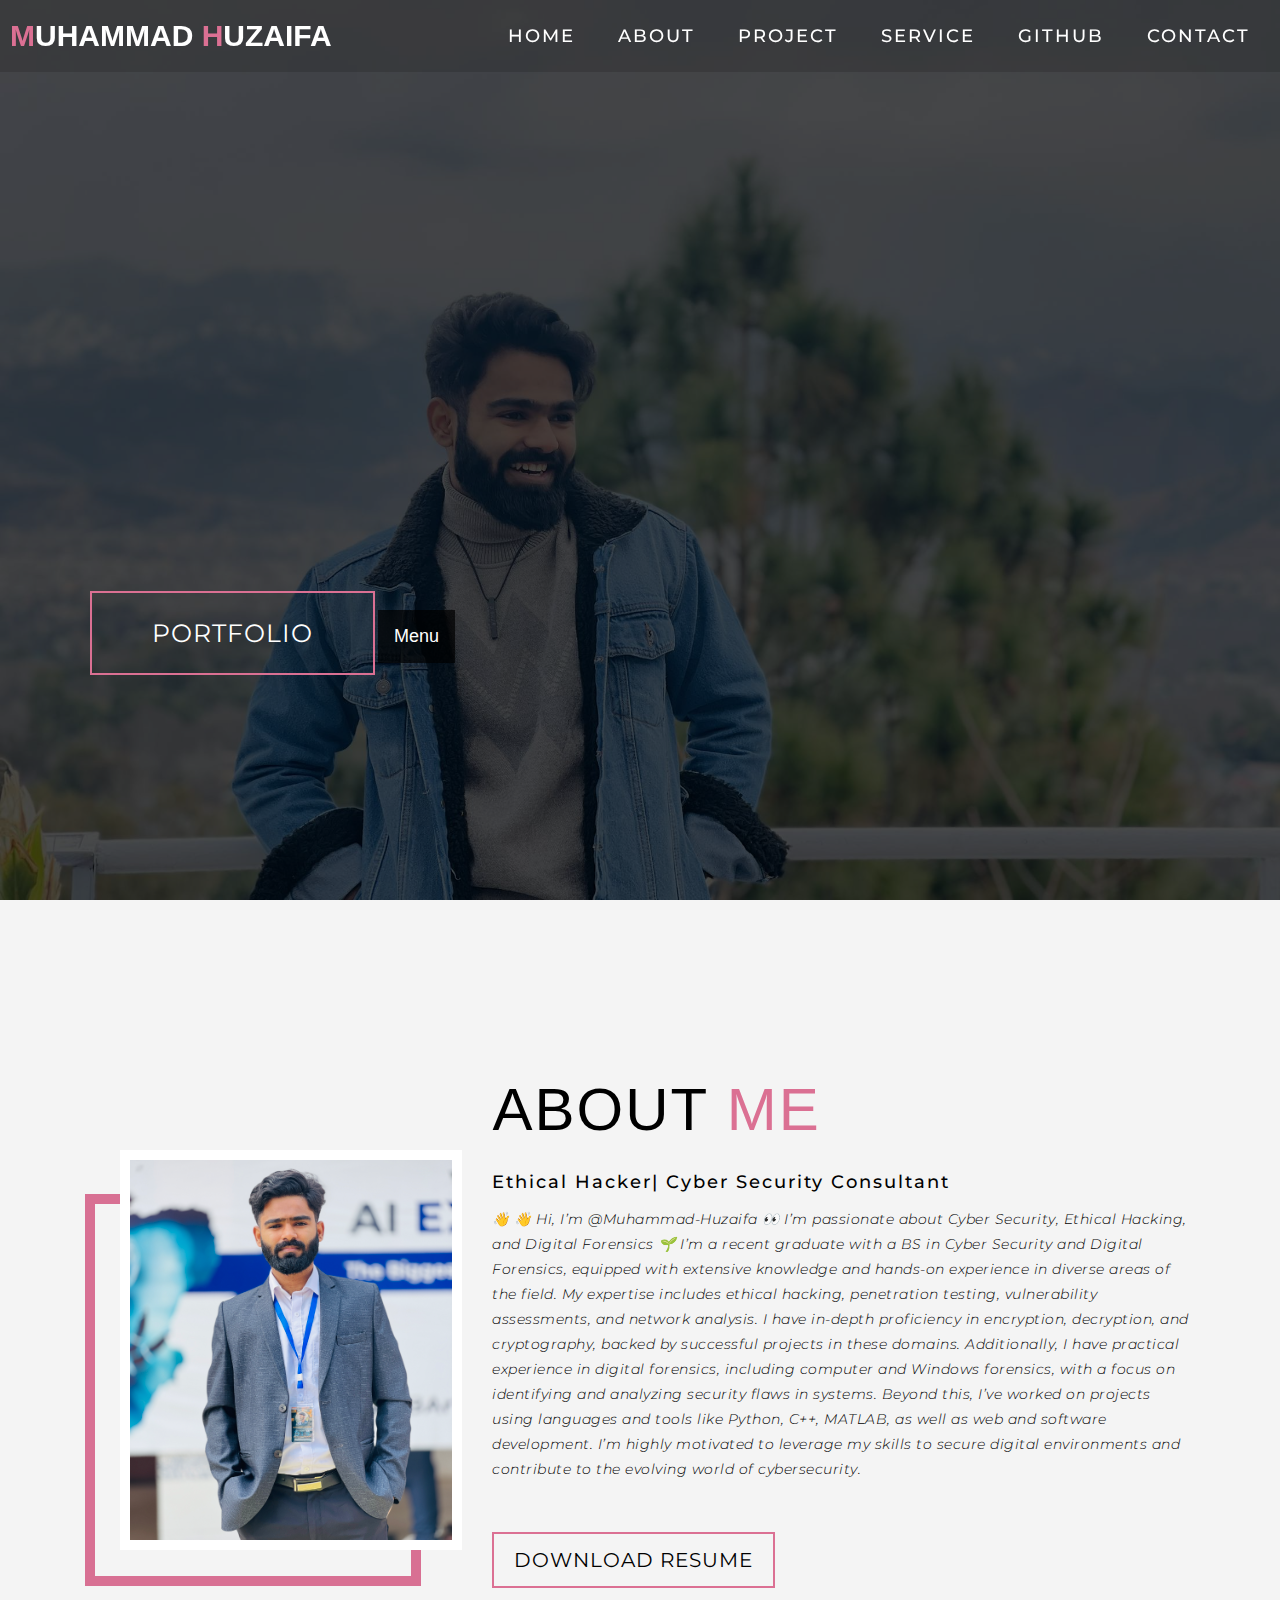
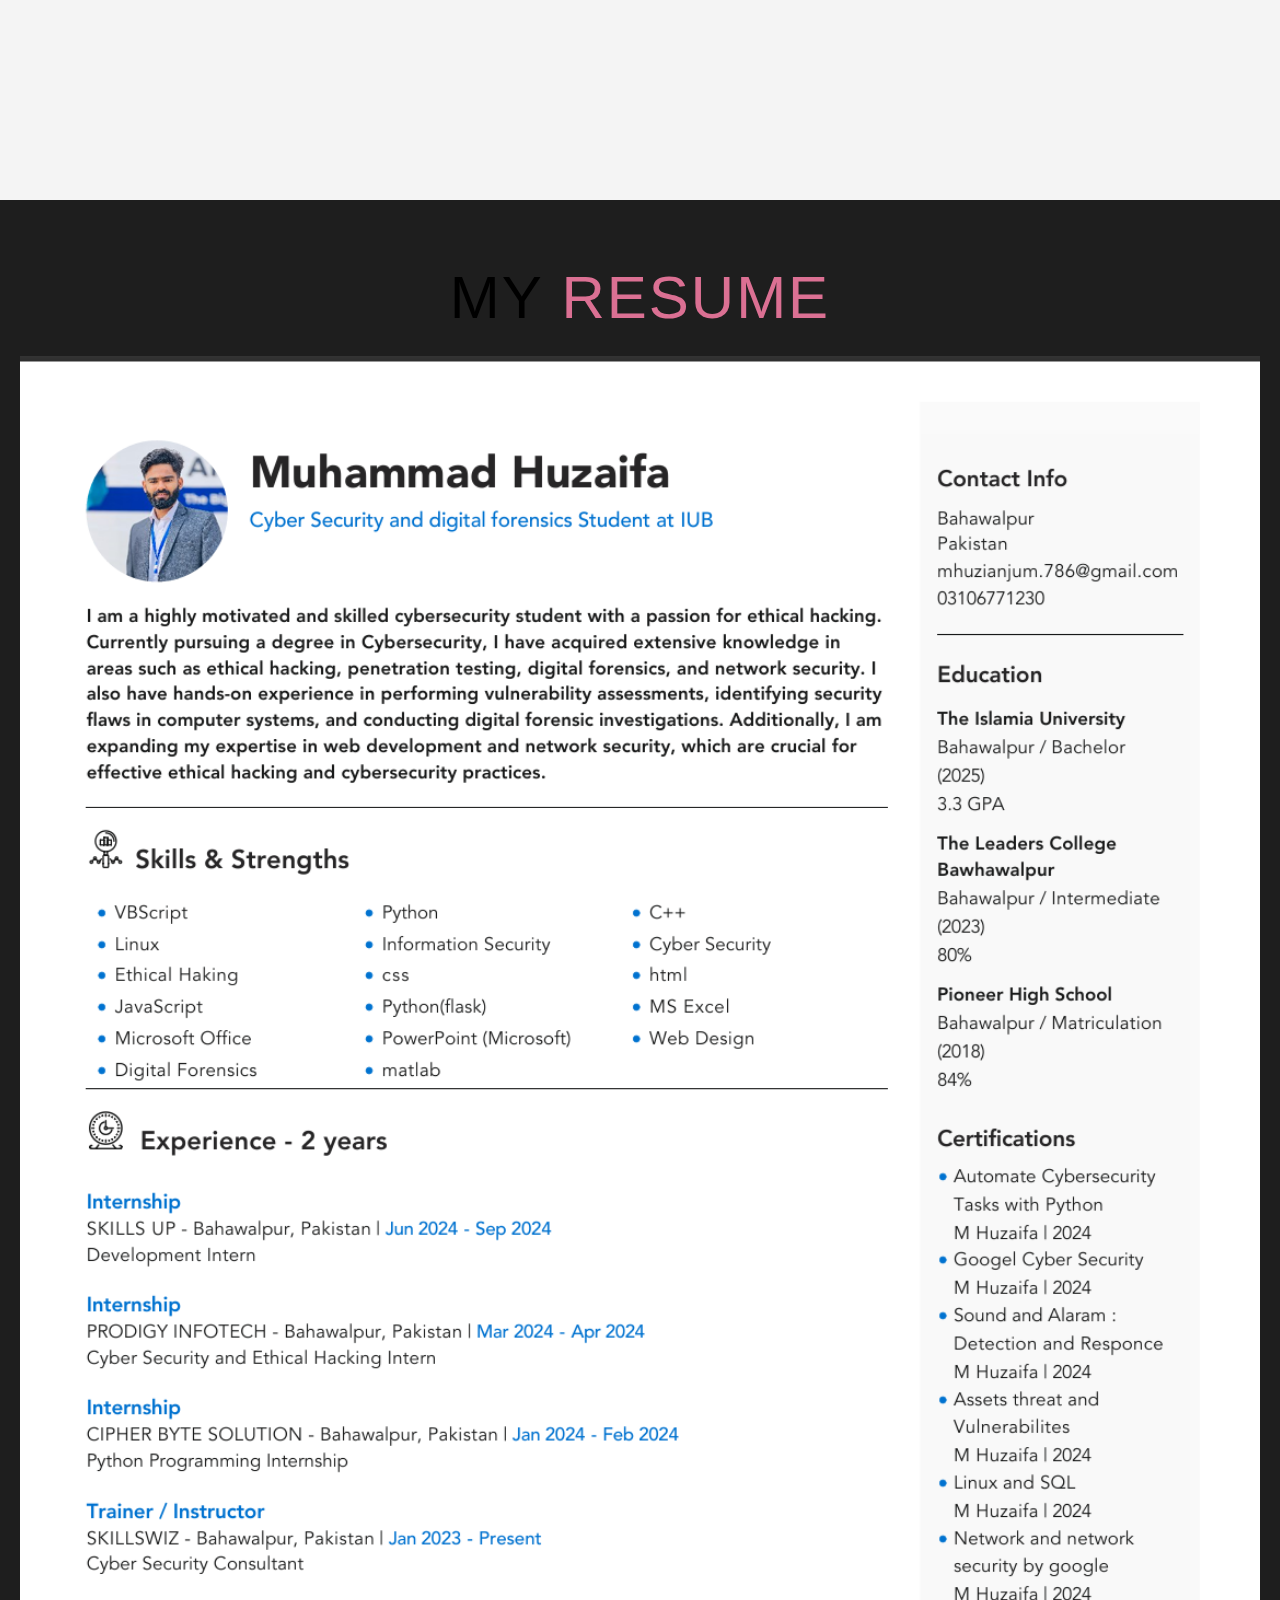
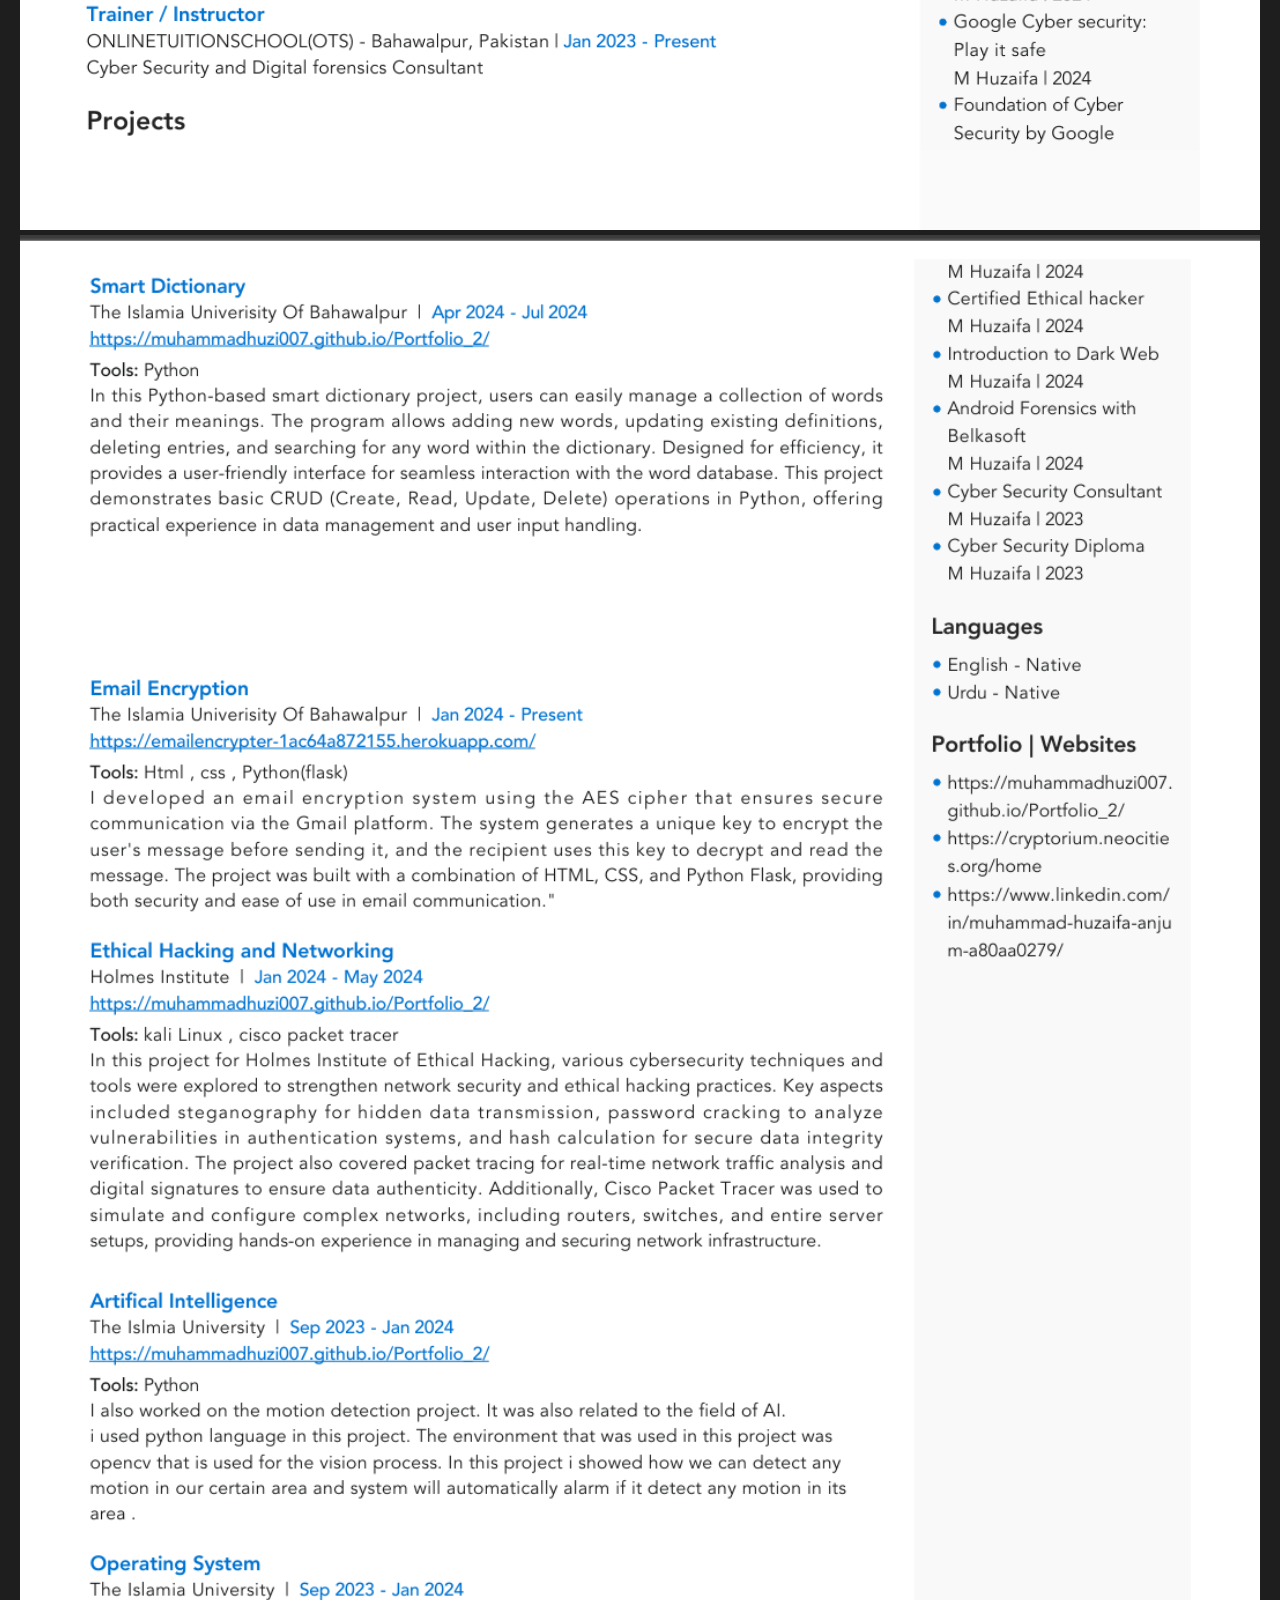
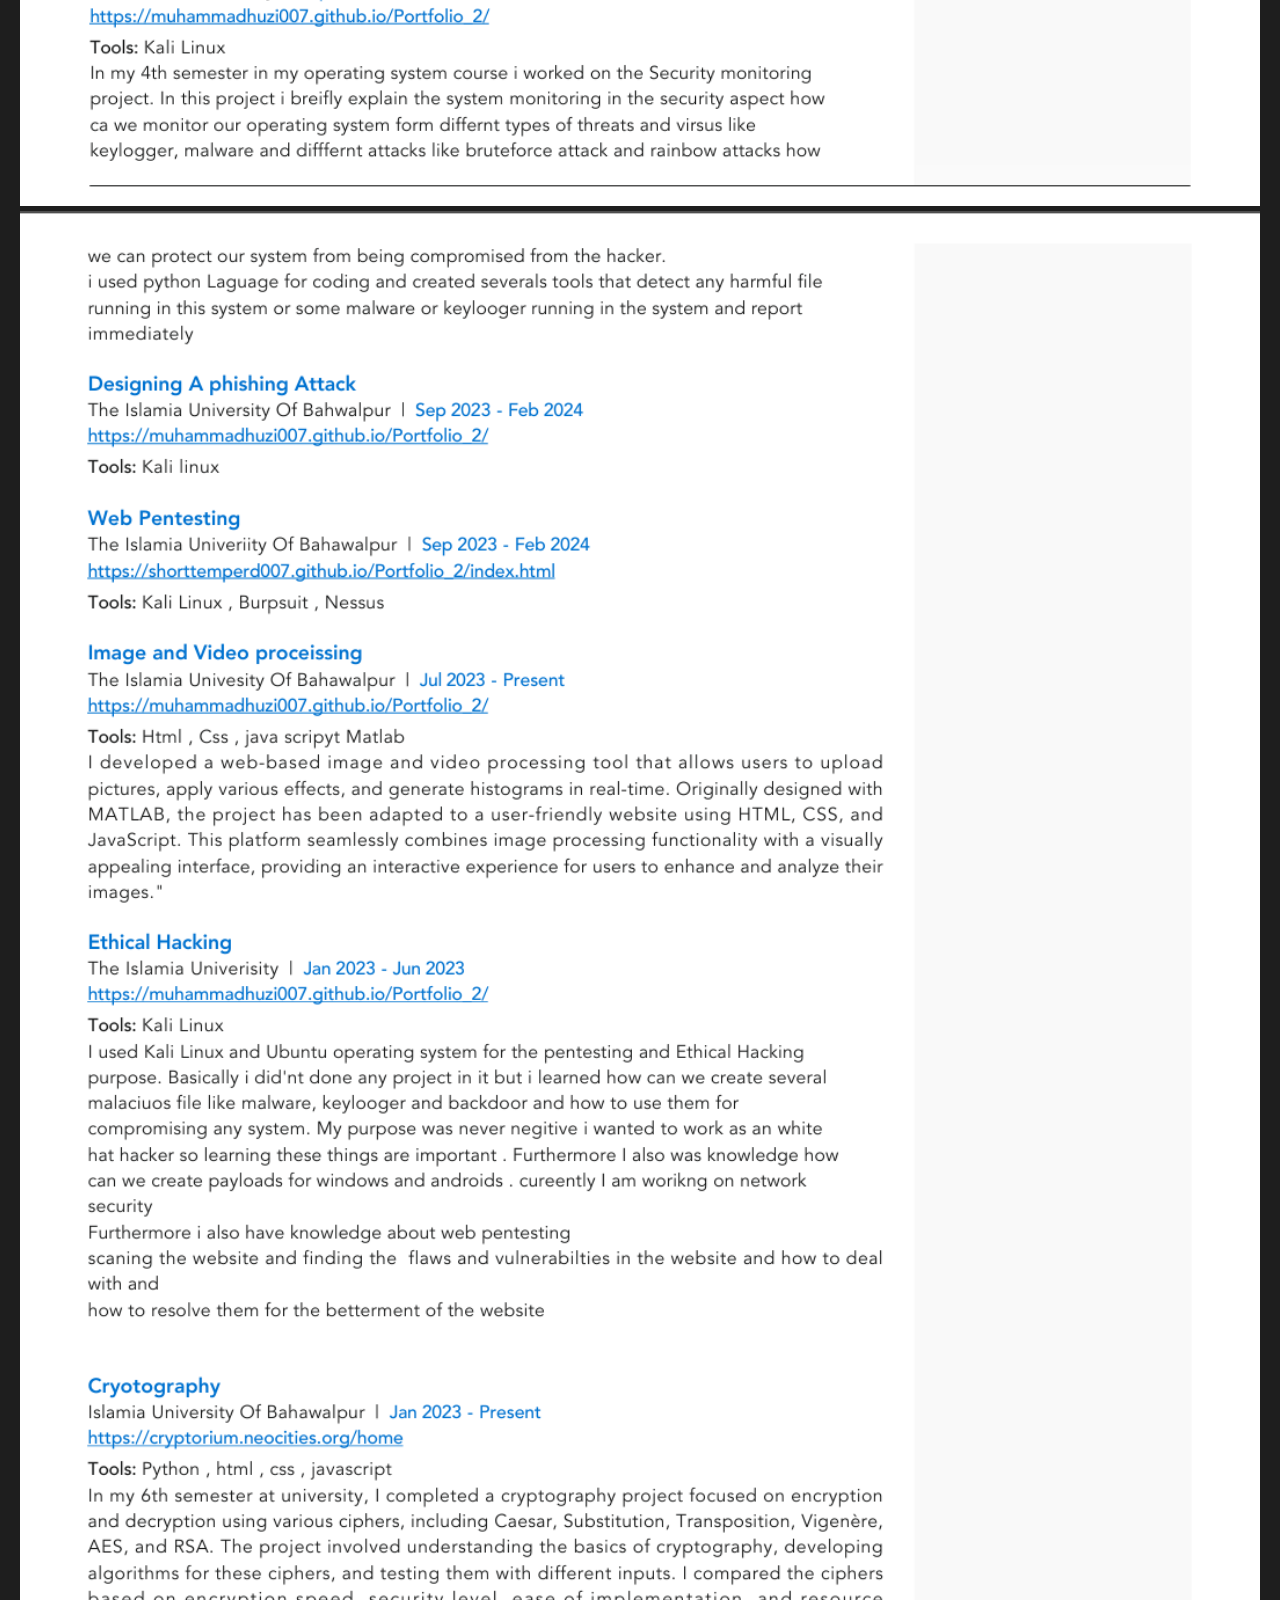
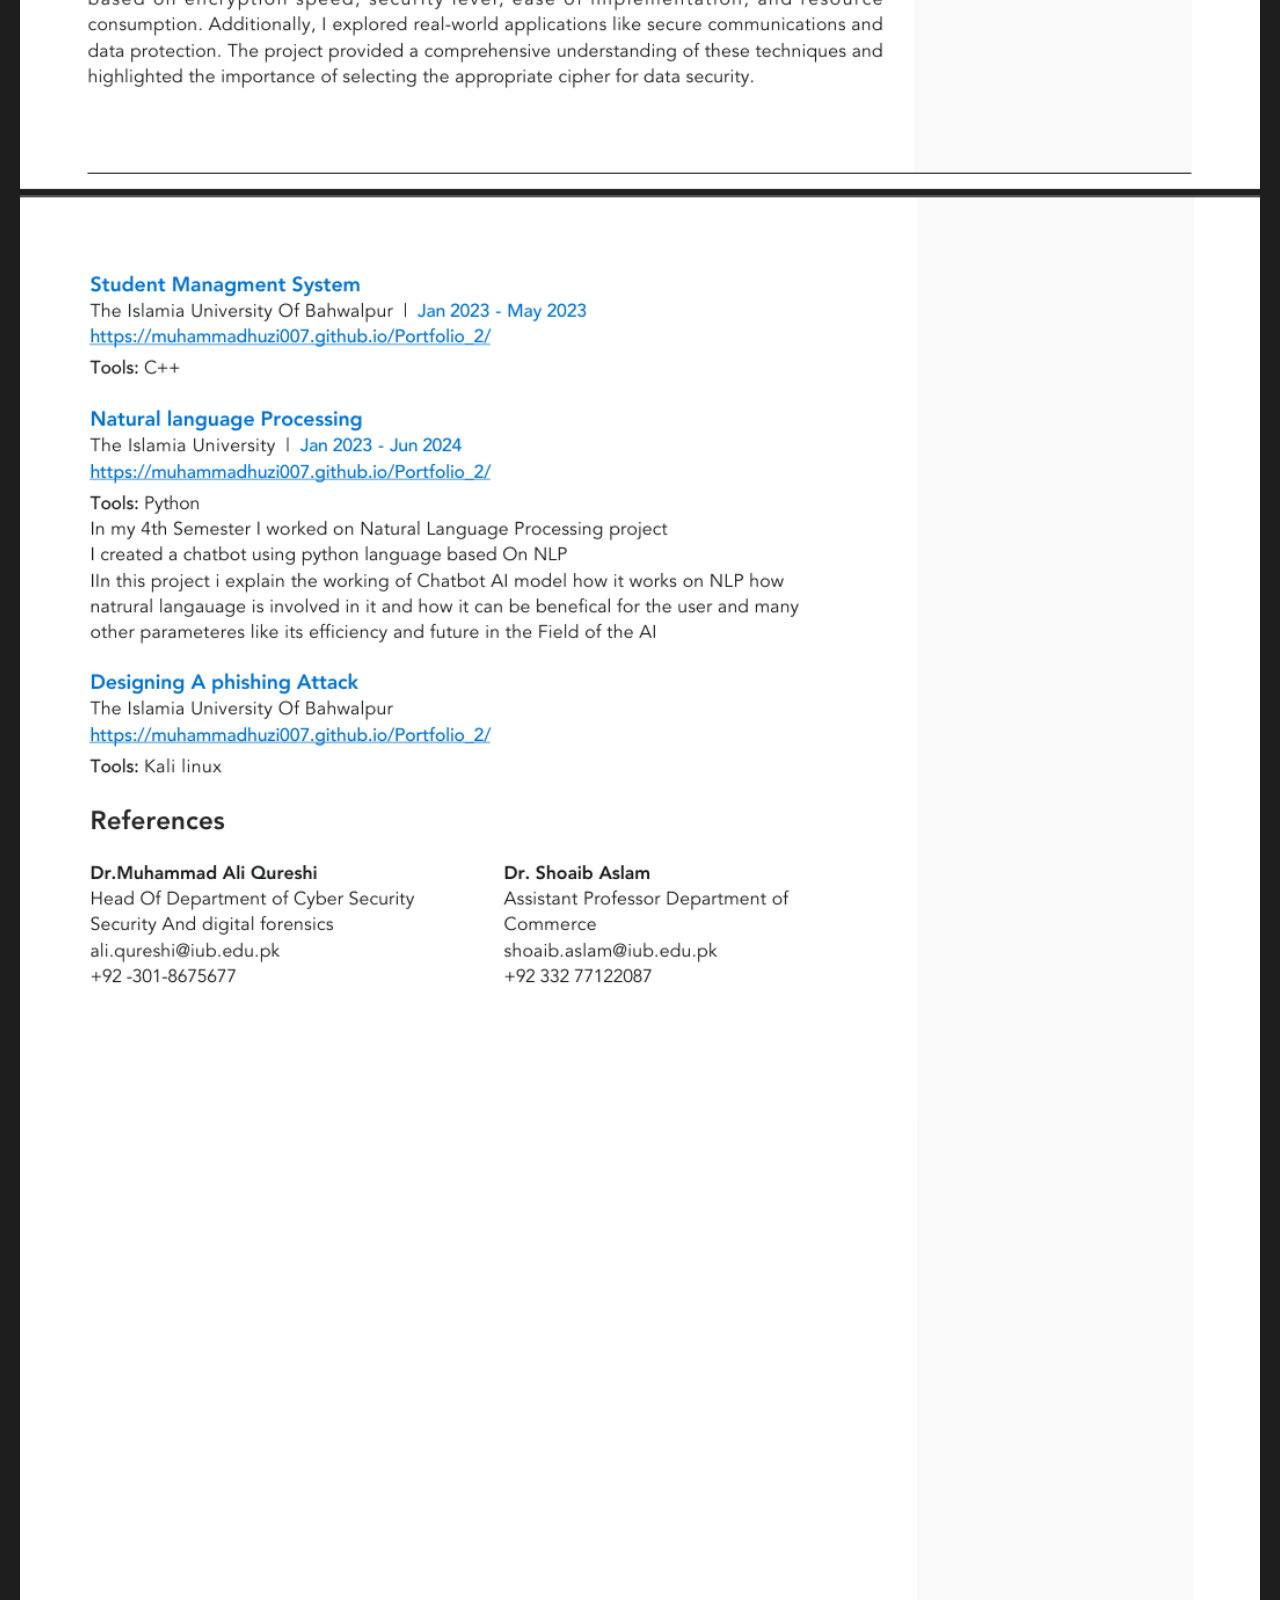
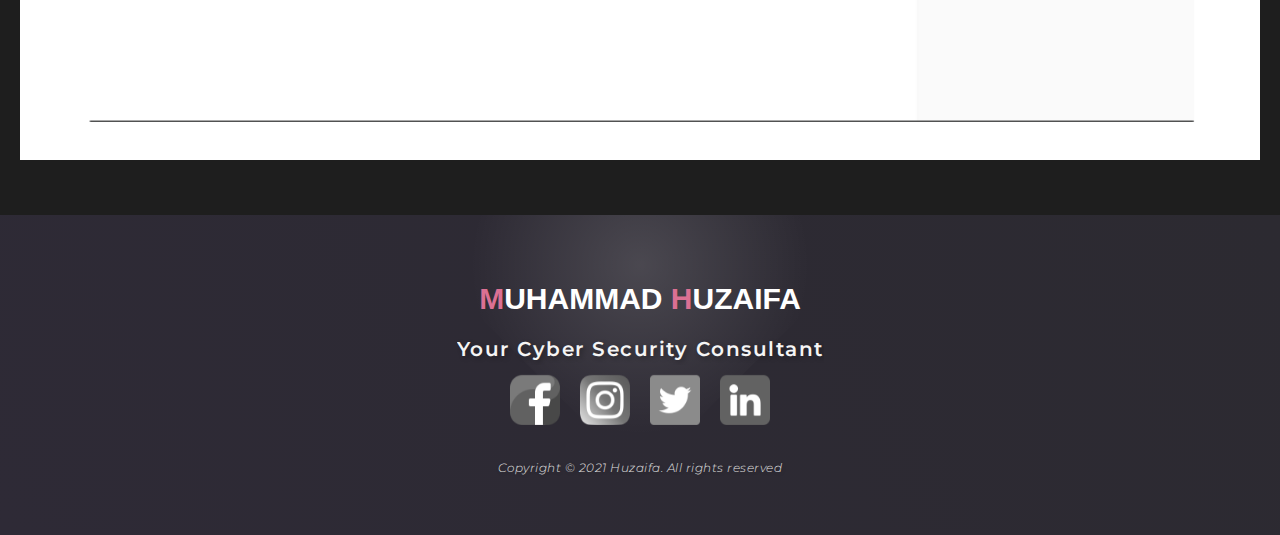
<file: about.html>
<!DOCTYPE html>
<html lang="en">
<head>
  <meta charset="UTF-8">
  <meta name="viewport" content="width=device-width, initial-scale=1.0">
  <link rel="stylesheet" href="style.css">
  <link rel="stylesheet" href="media.css">
  <link rel="icon" href="images/icon.png" type="image/x-icon">
  <link href="https://fonts.googleapis.com/css2?family=Poppins:wght@400;500;600;700&display=swap" rel="stylesheet">
  <link href="https://fonts.googleapis.com/css2?family=Poppins:wght@400;500;600;700&display=swap" rel="stylesheet">
  <title>Portfolio</title>
  <script>

    // script.js
  
  document.addEventListener('DOMContentLoaded', function() {
      document.querySelector('.dropbtn').addEventListener('click', function() {
          document.querySelector('.dropdown-content').classList.toggle('show');
      });
  });
  
  window.onclick = function(event) {
      if (!event.target.matches('.dropbtn')) {
          var dropdowns = document.getElementsByClassName("dropdown-content");
          for (var i = 0; i < dropdowns.length; i++) {
              var openDropdown = dropdowns[i];
              if (openDropdown.classList.contains('show')) {
                  openDropdown.classList.remove('show');
              }
          }
      }
  }
    </script>
</head>
<body>
  <!-- Header -->
  <section id="header">
    <div class="header container">
      <div class="nav-bar">
        <div class="brand">
          <a href="index.html"><h1><span>M</span>uhammad <span>H</span>uzaifa</h1></a>
        </div>
        <div class="nav-list">
          <div class="hamburger"><div class="bar"></div></div>
          <ul>
            <li><a href="index.html" data-after="Home">Home</a></li>
            <li><a href="about.html">About</a></li>
            <li><a href="project.html">Project</a></li>
            <li><a href="services.html">Service</a></li>
            <li><a href="github.html">GitHub</a></li>
            <li><a href="contact.html">Contact</a></li>
            
            
          </ul>
          
          
        </div>
      </div>
    </div>
  </section>
  <!-- End Header -->


  <!-- Hero Section  -->
  <section id="hero">
    <div class="hero container">
      <div>
        <h1>Hello, <span></span></h1>
        <h1>My Name is <span></span></h1>
        <h1>Huzaifa <span></span></h1>
        <a href="#projects" type="button" class="cta">Portfolio</a>
        <div class="dropdown">
          <button class="dropbtn">Menu</button>
          <div class="dropdown-content">
              <a href="about.html">About</a>
              <a href="project.html">Projects</a>
              <a href="services.html">Services</a>
              <a href="github.html">GitHub</a>
              <a href="Certification.html">Certification</a>
              <a href="testi.html">Testimonials</a>
              <a href="contact.html">Contacts</a>
          </div>
      </div>
    </div>
  </section>
  <!-- End Hero Section  -->


<!-- About Section -->
<section id="about">
  <div class="about container">
    <div class="col-left">
      <div class="about-img">
        <img src="images/huzi3.jpg" alt="img">
      </div>
    </div>
    <div class="col-right">
      <h1 class="section-title">About <span>me</span></h1>
      <h2>Ethical Hacker| Cyber Security Consultant</h2>
      <p>👋 👋 Hi, I’m @Muhammad-Huzaifa

👀 I’m passionate about Cyber Security, Ethical Hacking, and Digital Forensics

🌱 I’m a recent graduate with a BS in Cyber Security and Digital Forensics, equipped with extensive knowledge and hands-on experience in diverse areas of the field. My expertise includes ethical hacking, penetration testing, vulnerability assessments, and network analysis. I have in-depth proficiency in encryption, decryption, and cryptography, backed by successful projects in these domains. Additionally, I have practical experience in digital forensics, including computer and Windows forensics, with a focus on identifying and analyzing security flaws in systems. Beyond this, I’ve worked on projects using languages and tools like Python, C++, MATLAB, as well as web and software development. I’m highly motivated to leverage my skills to secure digital environments and contribute to the evolving world of cybersecurity.</p>
      <a    href="https://github.com/MuhammadHuzi007/Resume/blob/main/UPDATED%20RESUME.pdf" class="cta">Download Resume</a>
    </div>
  </div>
</section>

<!-- Resume Section -->
<section id="resume">
  <h1 class="section-title">My <span>Resume</span></h1>
  <div class="resume container">
    
    <div class="resume-content">
      <!-- Grid for Images -->
      <div class="resume-images">
        <a href="images/cv1.jpg" target="_blank">
          <img src="images/3.png" alt="CV Page 1">
        </a>
        <a href="images/cv2.jpg" target="_blank">
          <img src="images/2.png" alt="CV Page 2">
        </a>
        <a href="images/cv3.jpg" target="_blank">
          <img src="images/1.png" alt="CV Page 3">
        </a>
        <a href="images/cv4.jpg" target="_blank">
          <img src="images/4.png" alt="CV Page 4">
        </a>
      </div>
    </div>
  </div>
</section>

 <!-- Footer -->
 <section id="footer">
  <div class="footer container">
    <div class="brand"><h1><span>M</span>uhammad <span>H</span>uzaifa</h1></div>
    <h2>Your Cyber Security Consultant</h2>
    <div class="social-icon">
      <div class="social-item">
        <a href="https://www.facebook.com/ahnaf.honey/"><img src="images/fb.png"/></a>
      </div>
      <div class="social-item">
        <a href="https://www.instagram.com/shorttemperd007/"><img src="images/insta.png"/></a>
      </div>
      <div class="social-item">
        <a href="https://twitter.com/ShortTemperd007"><img src="images/x2.png"/></a>
      </div>
      <div class="social-item">
        <a href="https://www.linkedin.com/in/muhammad-huzaifa-anjum-a80aa0279/"><img src="images/link.png"/></a>
      </div>
    </div>
    <p>Copyright © 2021 Huzaifa. All rights reserved</p>
  </div>
</section>
<!-- End Footer -->
  <script src="ham.js"></script>
</body>
</html>
</file>
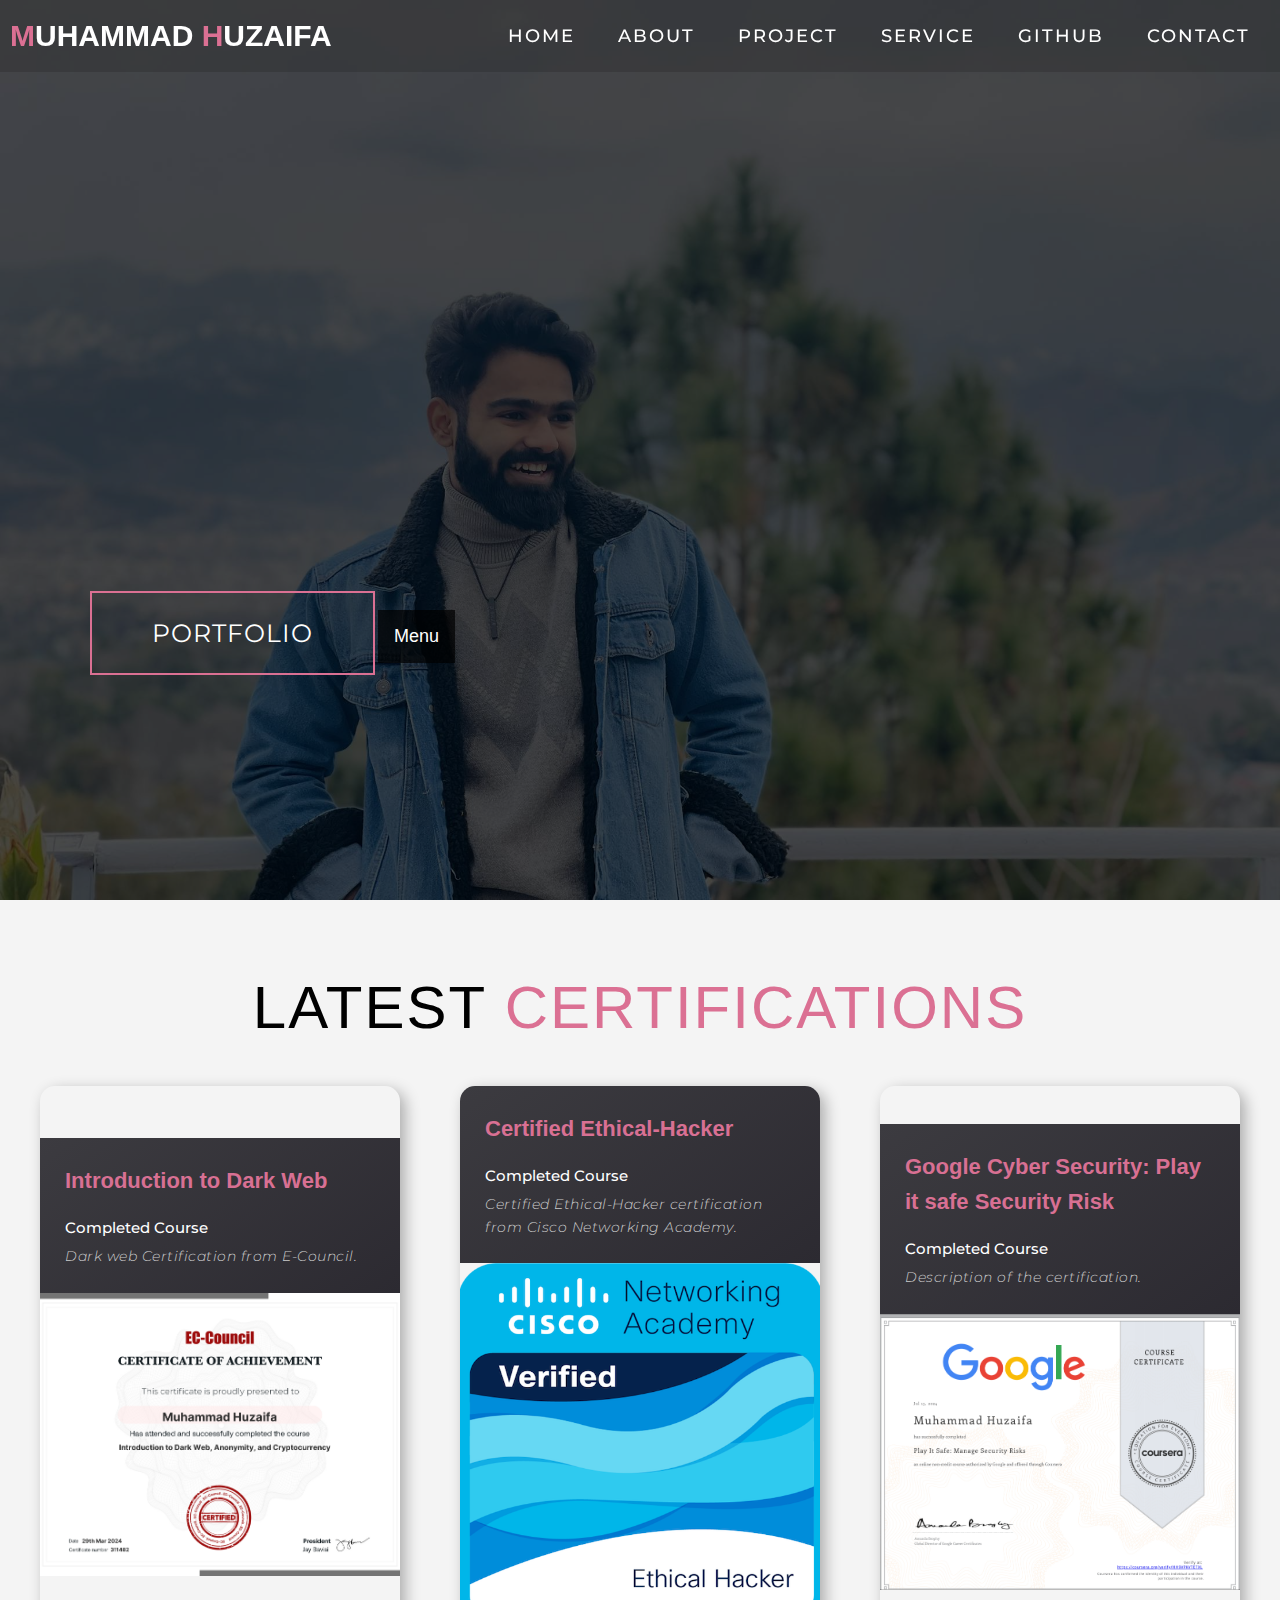
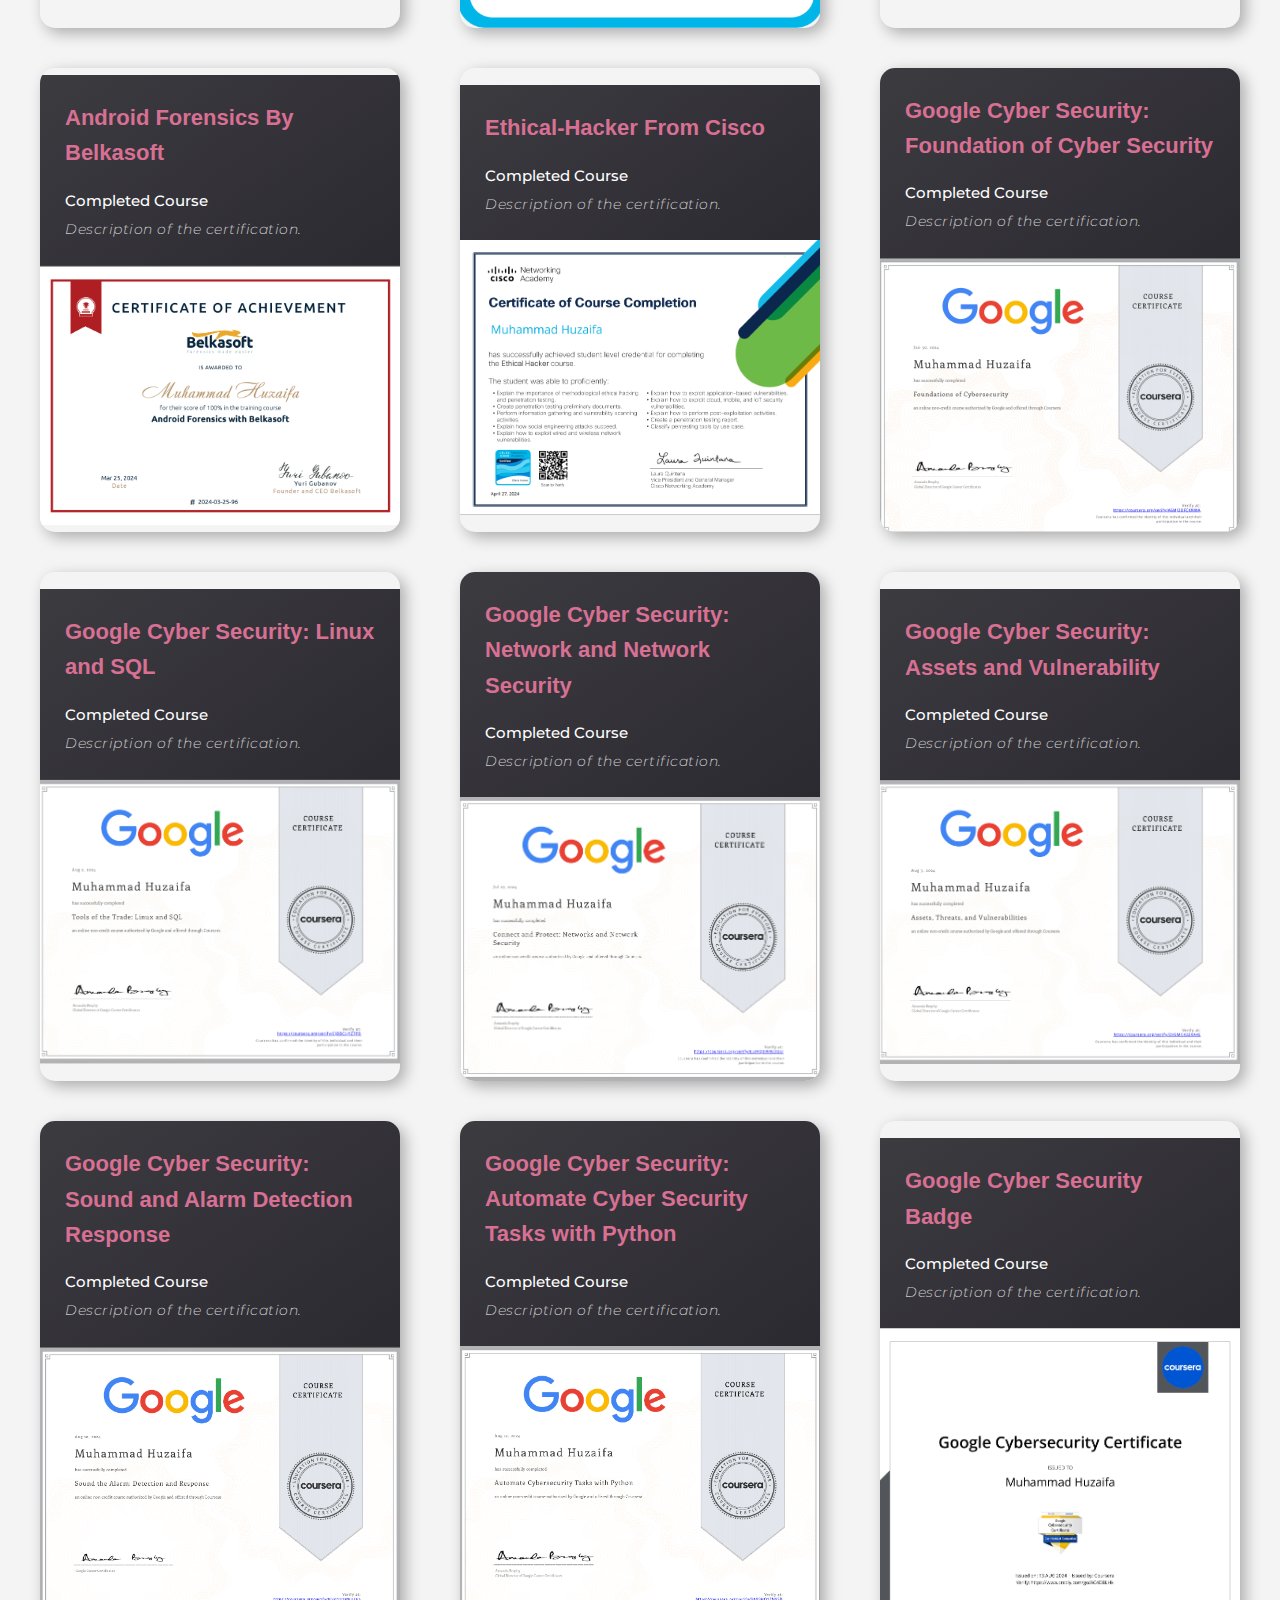
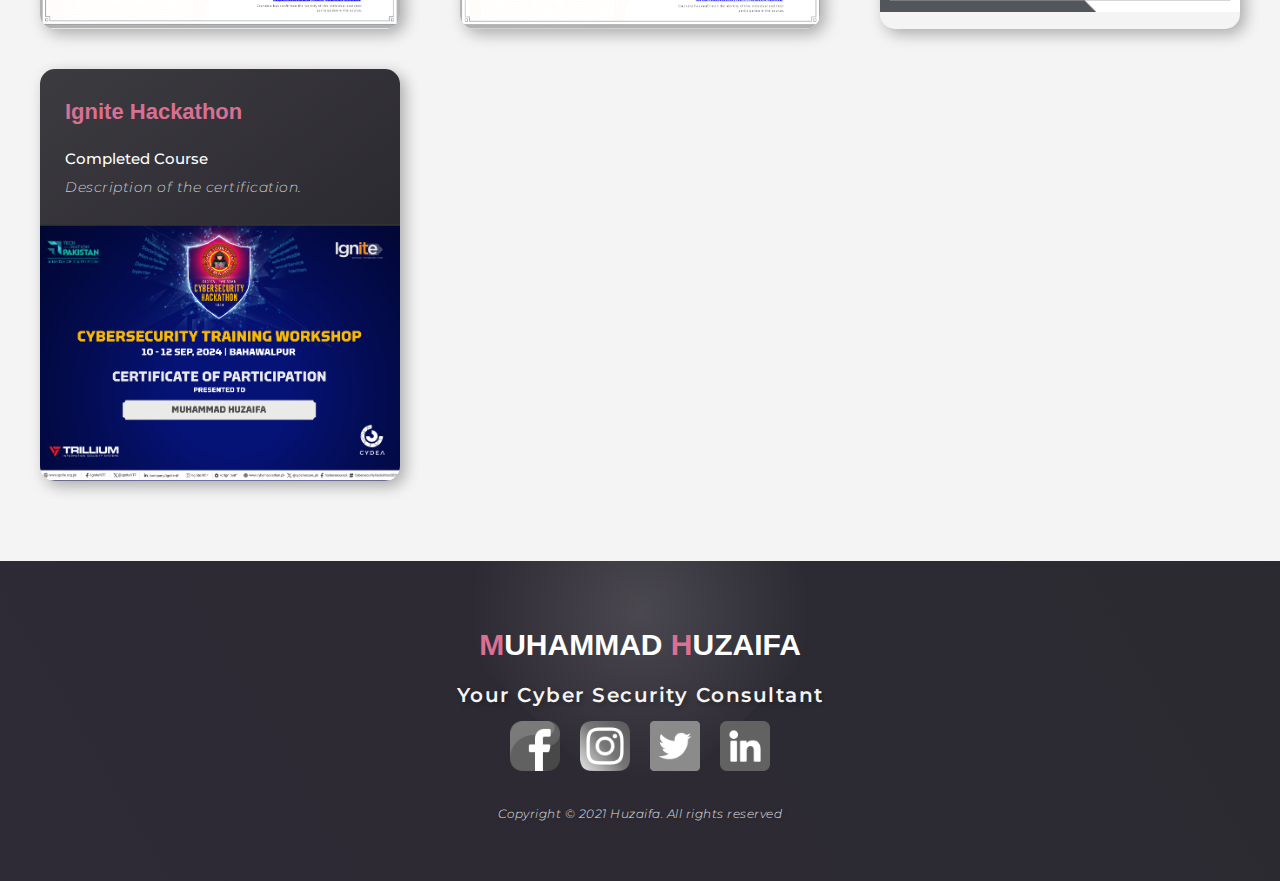
<file: Certification.html>
<!DOCTYPE html>
<html lang="en">
<head>
  <meta charset="UTF-8">
  <meta name="viewport" content="width=device-width, initial-scale=1.0">
  <link rel="stylesheet" href="style.css">
  <link rel="stylesheet" href="media.css">
  <link rel="icon" href="images/icon.png" type="image/x-icon">
  <title>Portfolio</title>

<script> 

  // script.js

document.addEventListener('DOMContentLoaded', function() {
    document.querySelector('.dropbtn').addEventListener('click', function() {
        document.querySelector('.dropdown-content').classList.toggle('show');
    });
});

window.onclick = function(event) {
    if (!event.target.matches('.dropbtn')) {
        var dropdowns = document.getElementsByClassName("dropdown-content");
        for (var i = 0; i < dropdowns.length; i++) {
            var openDropdown = dropdowns[i];
            if (openDropdown.classList.contains('show')) {
                openDropdown.classList.remove('show');
            }
        }
    }
}
  </script>


</head>
<body>
  <!-- Header -->
  <section id="header">
    <div class="header container">
      <div class="nav-bar">
        <div class="brand">
          <a href="index.html"><h1><span>M</span>uhammad <span>H</span>uzaifa</h1></a>
        </div>
        <div class="nav-list">
          <div class="hamburger"><div class="bar"></div></div>
          <ul>
            <li><a href="index.html" data-after="Home">Home</a></li>
            <li><a href="about.html">About</a></li>
            <li><a href="project.html">Project</a></li>
            <li><a href="services.html">Service</a></li>
            <li><a href="github.html">GitHub</a></li>
            <li><a href="contact.html">Contact</a></li>
            
            
          </ul>
        </div>
      </div>
    </div>
  </section>
  <!-- End Header -->


  <!-- Hero Section  -->
  <section id="hero">
    <div class="hero container">
      <div>
        <h1>Hello, <span></span></h1>
        <h1>My Name is <span></span></h1>
        <h1>Huzaifa <span></span></h1>
        <a href="#projects" type="button" class="cta">Portfolio</a>
        <div class="dropdown">
          <button class="dropbtn">Menu</button>
          <div class="dropdown-content">
              <a href="about.html">About</a>
              <a href="project.html">Projects</a>
              <a href="services.html">Services</a>
              <a href="github.html">GitHub</a>
              <a href="certification.html">Certification</a>
              <a href="testi.html">Testimonials</a>
              <a href="contact.html">Contacts</a>
          </div>
      </div>
      
      </div>
    </div>
  </section>
  <!-- End Hero Section  -->


  <section id="certifications">
    <div class="certifications container">
      <h1 class="section-title">Latest <span>Certifications</span></h1>
      <div class="all-certifications">
        <!-- Certification Item -->
        <div class="certification-item">
          <div class="certification-info">
            <h1>Introduction to Dark Web</h1>
            <h2>Completed Course</h2>
            <p>Dark web Certification from E-Council.</p>
          </div>
          <a href="images/e council.png" target="_blank">
            <img src="images/e council.png" alt="certification">
          </a>
        </div>
  
        <!-- Certification Item -->
        <div class="certification-item">
          <div class="certification-info">
            <h1>Certified Ethical-Hacker</h1>
            <h2>Completed Course</h2>
            <p>Certified Ethical-Hacker certification from Cisco Networking Academy.</p>
          </div>
          <a href="images/ethical-hacker.png" target="_blank">
            <img src="images/ethical-hacker.png" alt="certification">
          </a>
        </div>
  
        <!-- Certification Item -->
        <div class="certification-item">
          <div class="certification-info">
            <h1>Google Cyber Security: Play it safe Security Risk</h1>
            <h2>Completed Course</h2>
            <p>Description of the certification.</p>
          </div>
          <a href="images/certificate 3.png" target="_blank">
            <img src="images/certificate 3.png" alt="certification">
          </a>
        </div>
  
        <!-- Certification Item -->
        <div class="certification-item">
          <div class="certification-info">
            <h1>Android Forensics By Belkasoft</h1>
            <h2>Completed Course</h2>
            <p>Description of the certification.</p>
          </div>
          <a href="images/certificage 4.png" target="_blank">
            <img src="images/certificage 4.png" alt="certification">
          </a>
        </div>
  
        <!-- Certification Item -->
        <div class="certification-item">
          <div class="certification-info">
            <h1>Ethical-Hacker From Cisco</h1>
            <h2>Completed Course</h2>
            <p>Description of the certification.</p>
          </div>
          <a href="images/certi5.png" target="_blank">
            <img src="images/certi5.png" alt="certification">
          </a>
        </div>
  
        <!-- Certification Item -->
        <div class="certification-item">
          <div class="certification-info">
            <h1>Google Cyber Security: Foundation of Cyber Security</h1>
            <h2>Completed Course</h2>
            <p>Description of the certification.</p>
          </div>
          <a href="images/certi6.png" target="_blank">
            <img src="images/certi6.png" alt="certification">
          </a>
        </div>
  
        <!-- Certification Item -->
        <div class="certification-item">
          <div class="certification-info">
            <h1>Google Cyber Security: Linux and SQL</h1>
            <h2>Completed Course</h2>
            <p>Description of the certification.</p>
          </div>
          <a href="images/linux sql.png" target="_blank">
            <img src="images/linux sql.png" alt="certification">
          </a>
        </div>
  
        <!-- Certification Item -->
        <div class="certification-item">
          <div class="certification-info">
            <h1>Google Cyber Security: Network and Network Security</h1>
            <h2>Completed Course</h2>
            <p>Description of the certification.</p>
          </div>
          <a href="images/network.png" target="_blank">
            <img src="images/network.png" alt="certification">
          </a>
        </div>
  
        <!-- Certification Item -->
        <div class="certification-item">
          <div class="certification-info">
            <h1>Google Cyber Security: Assets and Vulnerability</h1>
            <h2>Completed Course</h2>
            <p>Description of the certification.</p>
          </div>
          <a href="images/assests.png" target="_blank">
            <img src="images/assests.png" alt="certification">
          </a>
        </div>
  
        <!-- Certification Item -->
        <div class="certification-item">
          <div class="certification-info">
            <h1>Google Cyber Security: Sound and Alarm Detection Response</h1>
            <h2>Completed Course</h2>
            <p>Description of the certification.</p>
          </div>
          <a href="images/sound.png" target="_blank">
            <img src="images/sound.png" alt="certification">
          </a>
        </div>
  
        <!-- Certification Item -->
        <div class="certification-item">
          <div class="certification-info">
            <h1>Google Cyber Security: Automate Cyber Security Tasks with Python</h1>
            <h2>Completed Course</h2>
            <p>Description of the certification.</p>
          </div>
          <a href="images/automate.png" target="_blank">
            <img src="images/automate.png" alt="certification">
          </a>
        </div>
  
        <!-- Certification Item -->
        <div class="certification-item">
          <div class="certification-info">
            <h1>Google Cyber Security Badge</h1>
            <h2>Completed Course</h2>
            <p>Description of the certification.</p>
          </div>
          <a href="images/badge.png" target="_blank">
            <img src="images/badge.png" alt="certification">
          </a>
        </div>
  
        <!-- Certification Item -->
        <div class="certification-item">
          <div class="certification-info">
            <h1>Ignite Hackathon</h1>
            <h2>Completed Course</h2>
            <p>Description of the certification.</p>
          </div>
          <a href="images/hackathon.png" target="_blank">
            <img src="images/hackathon.png" alt="certification">
          </a>
        </div>
      </div>
    </div>
  </section>


 <!-- Footer -->
 <section id="footer">
  <div class="footer container">
    <div class="brand"><h1><span>M</span>uhammad <span>H</span>uzaifa</h1></div>
    <h2>Your Cyber Security Consultant</h2>
    <div class="social-icon">
      <div class="social-item">
        <a href="https://www.facebook.com/ahnaf.honey/"><img src="images/fb.png"/></a>
      </div>
      <div class="social-item">
        <a href="https://www.instagram.com/shorttemperd007/"><img src="images/insta.png"/></a>
      </div>
      <div class="social-item">
        <a href="https://twitter.com/ShortTemperd007"><img src="images/x2.png"/></a>
      </div>
      <div class="social-item">
        <a href="https://www.linkedin.com/in/muhammad-huzaifa-anjum-a80aa0279/"><img src="images/link.png"/></a>
      </div>
    </div>
    <p>Copyright © 2021 Huzaifa. All rights reserved</p>
  </div>
</section>
<!-- End Footer -->
  <script src="ham.js"></script>
</body>
</html>
</file>
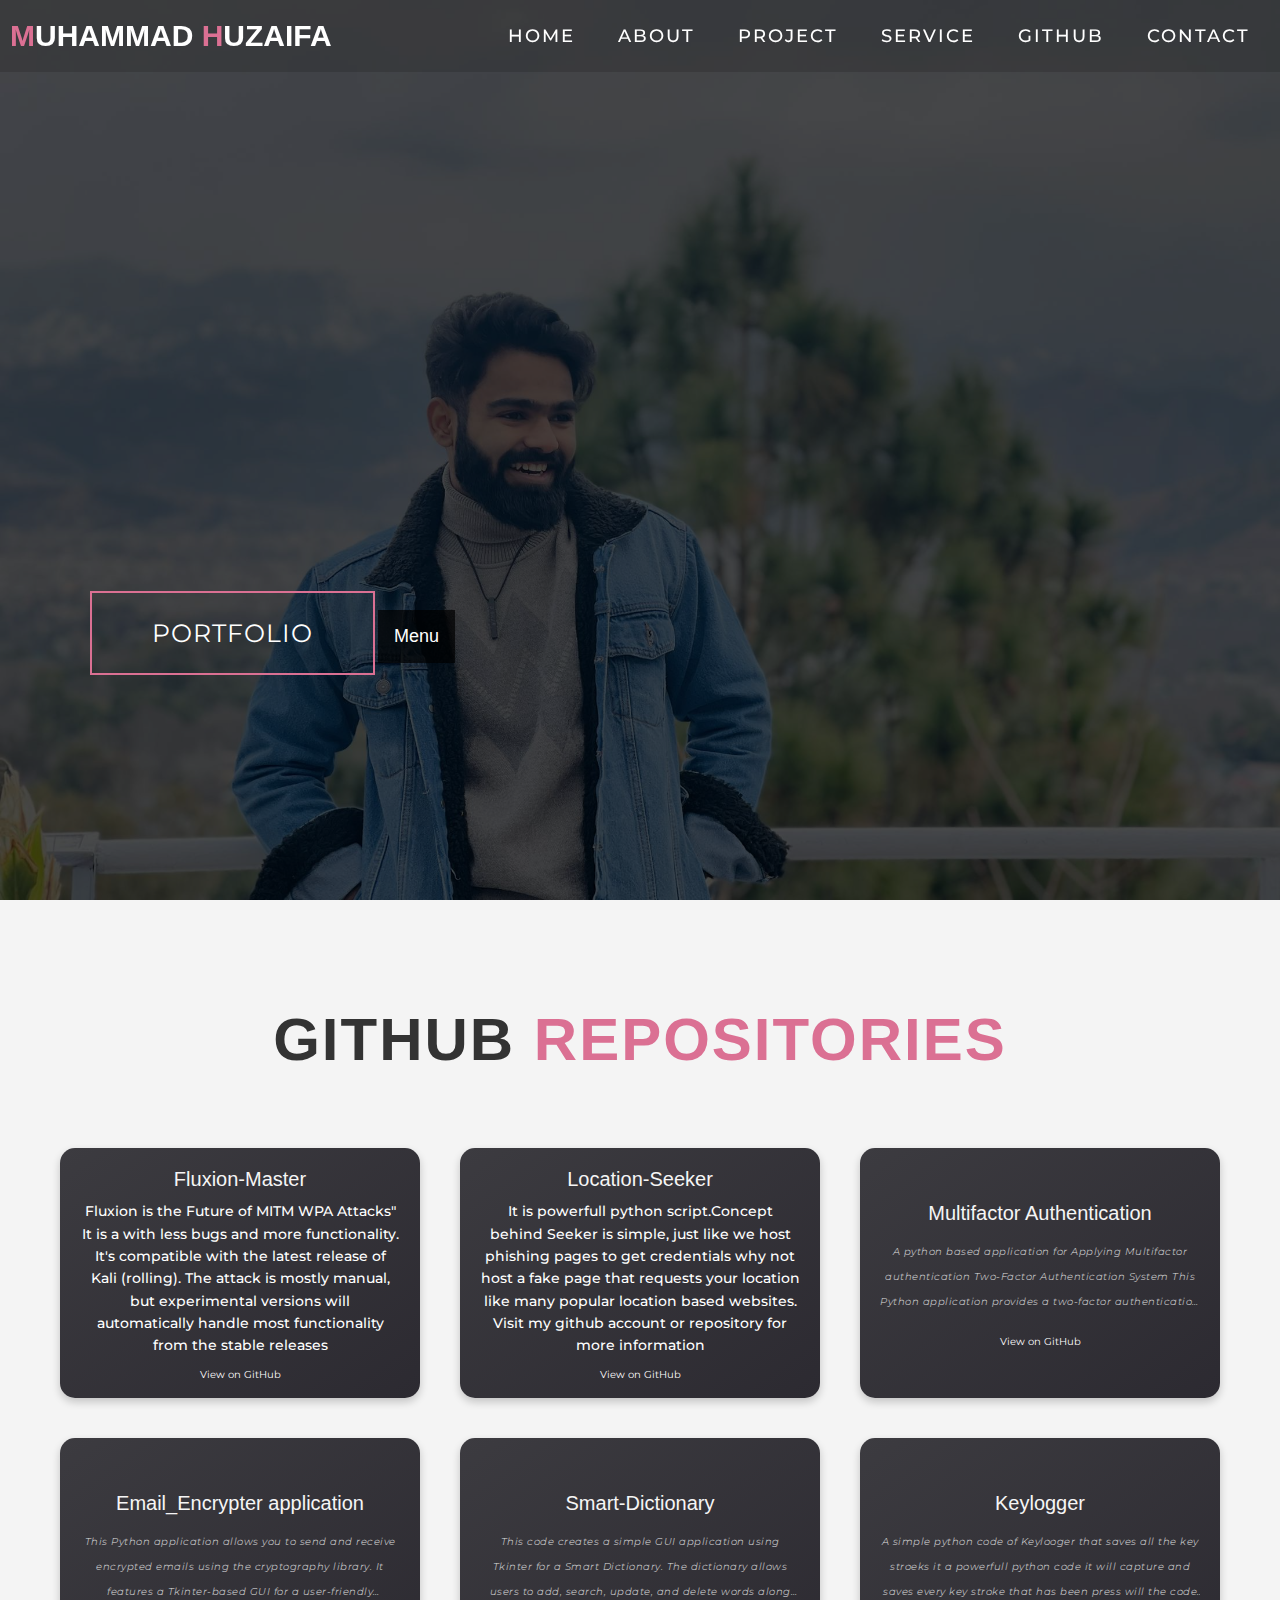
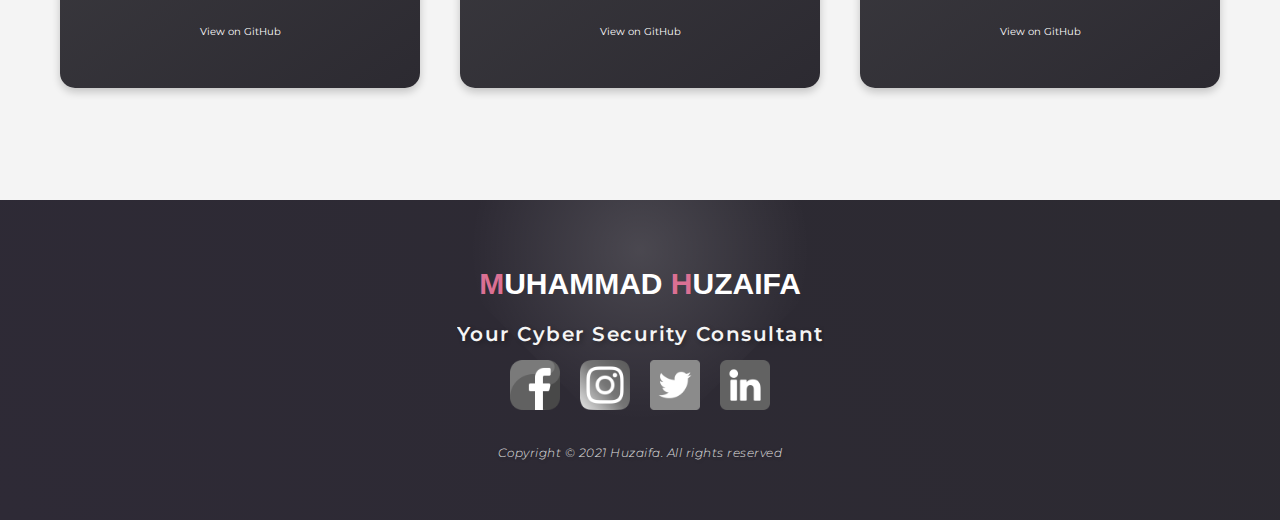
<file: github.html>
<!DOCTYPE html>
<html lang="en">
<head>
  <meta charset="UTF-8">
  <meta name="viewport" content="width=device-width, initial-scale=1.0">
  <link rel="stylesheet" href="style.css">
  <link rel="stylesheet" href="media.css">
  <title>Portfolio</title>
  <script>

    // script.js
  
  document.addEventListener('DOMContentLoaded', function() {
      document.querySelector('.dropbtn').addEventListener('click', function() {
          document.querySelector('.dropdown-content').classList.toggle('show');
      });
  });
  
  window.onclick = function(event) {
      if (!event.target.matches('.dropbtn')) {
          var dropdowns = document.getElementsByClassName("dropdown-content");
          for (var i = 0; i < dropdowns.length; i++) {
              var openDropdown = dropdowns[i];
              if (openDropdown.classList.contains('show')) {
                  openDropdown.classList.remove('show');
              }
          }
      }
  }
    </script>
</head>
<body>
  <!-- Header -->
  <section id="header">
    <div class="header container">
      <div class="nav-bar">
        <div class="brand">
          <a href="index.html"><h1><span>M</span>uhammad <span>H</span>uzaifa</h1></a>
        </div>
        <div class="nav-list">
          <div class="hamburger"><div class="bar"></div></div>
          <ul>
            <li><a href="index.html" data-after="Home">Home</a></li>
            <li><a href="about.html">About</a></li>
            <li><a href="project.html">Project</a></li>
            <li><a href="services.html">Service</a></li>
            <li><a href="github.html">GitHub</a></li>
            <li><a href="contact.html">Contact</a></li>
             
            
          </ul>
        </div>
      </div>
    </div>
  </section>
  <!-- End Header -->


  <!-- Hero Section  -->
  <section id="hero">
    <div class="hero container">
      <div>
        <h1>Hello, <span></span></h1>
        <h1>My Name is <span></span></h1>
        <h1>Huzaifa <span></span></h1>
        <a href="#projects" type="button" class="cta">Portfolio</a>
        <div class="dropdown">
          <button class="dropbtn">Menu</button>
          <div class="dropdown-content">
              <a href="about.html">About</a>
              <a href="project.html">Projects</a>
              <a href="services.html">Services</a>
              <a href="github.html">GitHub</a>
              <a href="Certification.html">Certification</a>
              <a href="testi.html">Testimonials</a>
              <a href="contact.html">Contacts</a>
          </div>
      </div>
    </div>
  </section>
  <!-- End Hero Section  -->


  <!-- Github section-->
  
 <section id="github">
    <div class="github container">
      <div class="github-header">
        <h1 class="section-title">GitHub <span>Repositories</span></h1>
      </div>
      <div class="all-repositories">
        <div class="repository-item">
          <div class="repository-info">
            <h1>Fluxion-Master</h1>
            <h2>Fluxion is the Future of MITM WPA Attacks" It is a  with less bugs and more functionality. It's compatible with the latest release of Kali (rolling). The attack is mostly manual, but experimental versions will automatically handle most functionality from the stable releases</h2>
           
            <a href="https://github.com/ShortTemperd007/Fluxion" target="_blank">View on GitHub</a>
          </div>
        </div>
        <div class="repository-item">
          <div class="repository-info">
            <h1>Location-Seeker</h1>
            <h2>It is powerfull python script.Concept behind Seeker is simple, just like we host phishing pages to get credentials why not host a fake page that requests your location like many popular location based websites. Visit my github account or repository for more information</h2>
           
            <a href="https://github.com/your_username/repository-2" target="_blank">View on GitHub</a>
          </div>
        </div>
  
        <div class="repository-item">
          <div class="repository-info">
            <h1>Multifactor Authentication</h1>
            
            <p>A python based application for Applying Multifactor authentication
              Two-Factor Authentication System
              This Python application provides a two-factor authentication (2FA) system with registration, login, and password reset functionalities using Tkinter for the GUI. Key features include:
              User Registration: Collects user information (name, email, password) and generates a QR code for 2FA setup. Login: Validates user credentials and sends a one-time password (OTP) to the user's email for secure login. Password Reset: Allows users to reset their password after verification. Enhanced Security: Utilizes encryption for storing passwords and OTPs..</p>
            <a href="https://github.com/ShortTemperd007/Multi_Factor_Auth" target="_blank">View on GitHub</a>
          </div>
        </div>
  
        <div class="repository-item">
          <div class="repository-info">
            <h1>Email_Encrypter 
              application</h1>
            
            <p>This Python application allows you to send and receive encrypted emails using the cryptography library. It features a Tkinter-based GUI for a user-friendly experience, including functionalities to:
  
              Generate and manage encryption keys: Automatically creates and saves an encryption key for secure email communications. Encrypt and send emails: Encrypts the message body before sending via SMTP, with support for Gmail's SMTP and IMAP servers. Receive and decrypt emails: Connects to Gmail's IMAP server to fetch and decrypt received emails. User authentication: Saves email credentials securely using pickle to avoid repeated logins.</p>
            <a href="https://github.com/ShortTemperd007/Email_EncrypterApp" target="_blank">View on GitHub</a>
          </div>
        </div>
  
        <div class="repository-item">
          <div class="repository-info">
            <h1>Smart-Dictionary</h1>
            
            <p>This code creates a simple GUI application using Tkinter for a Smart Dictionary. The dictionary allows users to add, search, update, and delete words along with their definitions. The application uses SQLite to store word-definition pairs in a database.
              Here's a brief explanation of the key components of the code:
              Initialization: The init method initializes the GUI window, sets its title and geometry, and establishes a connection to the SQLite database.
              Widgets: The GUI consists of various widgets such as labels, entry fields, buttons, and a text widget for displaying messages and search results..</p>
            <a href="https://github.com/ShortTemperd007/Smart_Dictionary" target="_blank">View on GitHub</a>
          </div>
        </div>
  
        <div class="repository-item">
          <div class="repository-info">
            <h1>Keylogger </h1>
            
            <p>A simple python code of Keylooger that saves all the key stroeks it a powerfull python code it will capture and saves every key stroke that has been press will the code is running it will it in txt file in whicb you can see every key that has been pressed..
              
            </p>
            <a href="https://github.com/your_username/repository-2" target="_blank">View on GitHub</a>
          </div>
        </div>
        <!-- Add more repository items here -->
      </div>
    </div>
  </section>
  <!-- end Github section -->


    <!-- Footer -->
  <section id="footer">
    <div class="footer container">
      <div class="brand"><h1><span>M</span>uhammad <span>H</span>uzaifa</h1></div>
      <h2>Your Cyber Security Consultant</h2>
      <div class="social-icon">
        <div class="social-item">
          <a href="https://www.facebook.com/ahnaf.honey/"><img src="images/fb.png"/></a>
        </div>
        <div class="social-item">
          <a href="https://www.instagram.com/shorttemperd007/"><img src="images/insta.png"/></a>
        </div>
        <div class="social-item">
          <a href="https://twitter.com/ShortTemperd007"><img src="images/x2.png"/></a>
        </div>
        <div class="social-item">
          <a href="https://www.linkedin.com/in/muhammad-huzaifa-anjum-a80aa0279/"><img src="images/link.png"/></a>
        </div>
      </div>
      <p>Copyright © 2021 Huzaifa. All rights reserved</p>
    </div>
  </section>
  <!-- End Footer -->
  <script src="ham.js"></script>
</body>
</html>
</file>
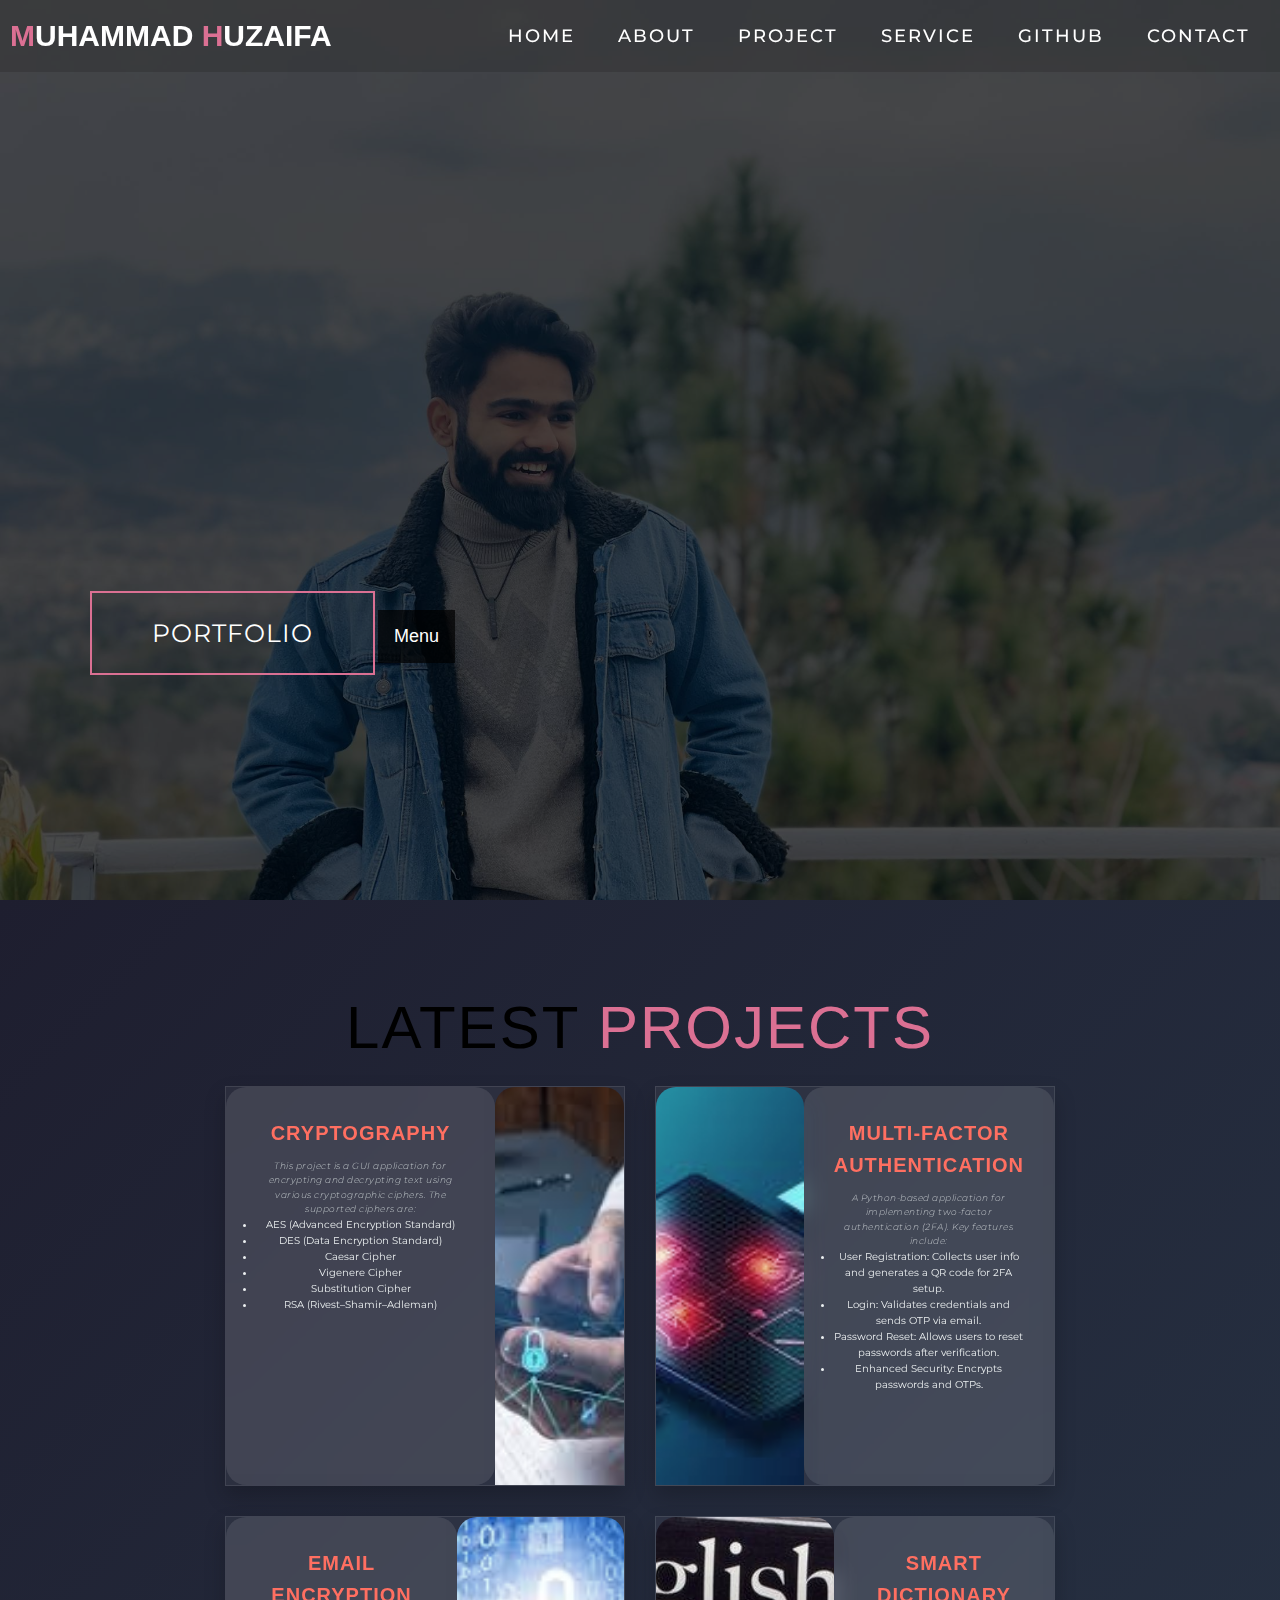
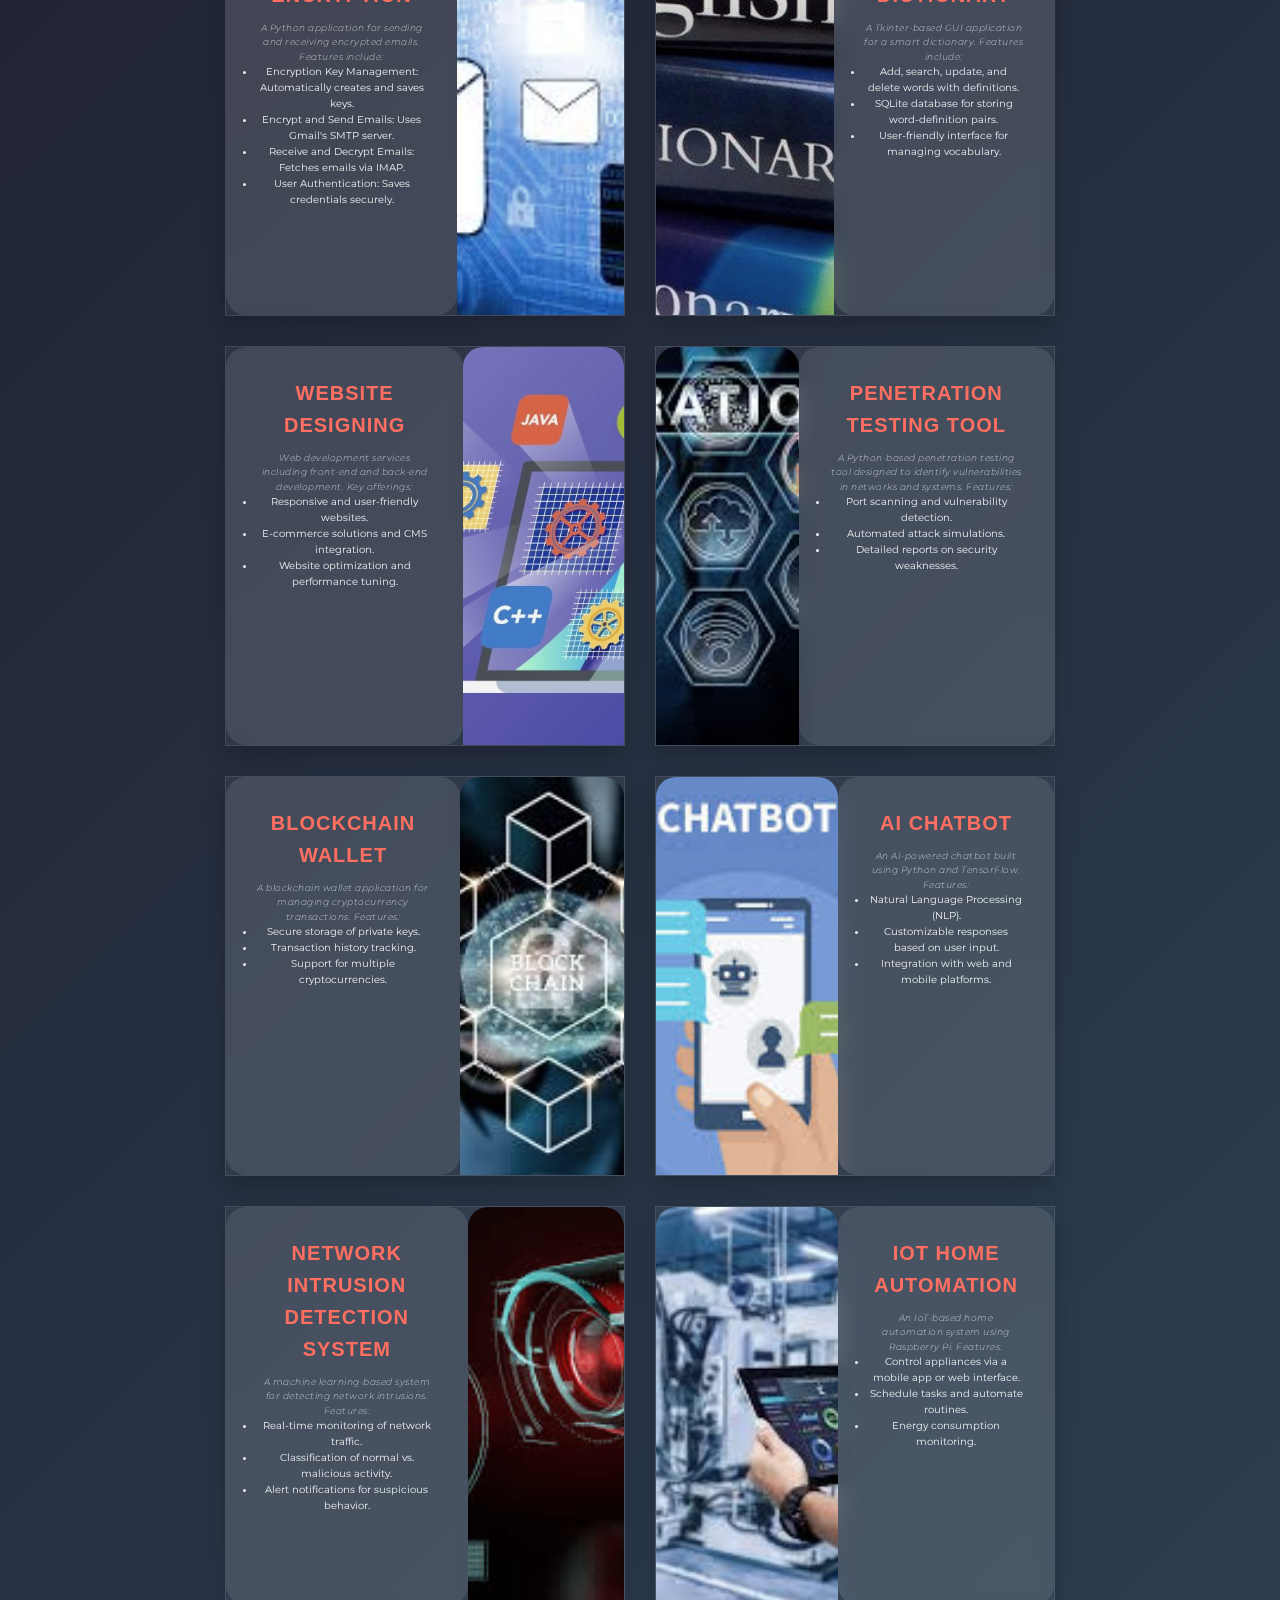
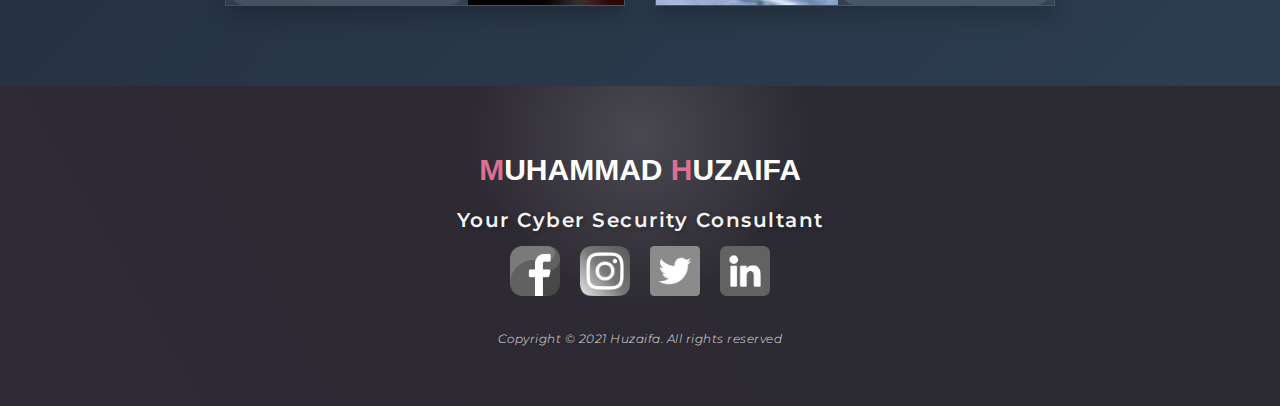
<file: project.html>
<!DOCTYPE html>
 <html lang="en">
 <head>
   <meta charset="UTF-8">
   <meta name="viewport" content="width=device-width, initial-scale=1.0">
   <link rel="stylesheet" href="style.css">
   <link rel="stylesheet" href="media.css">
   <link rel="icon" href="images/icon.png" type="image/x-icon">
   <title>Portfolio</title>
   <script>

    // script.js
  
  document.addEventListener('DOMContentLoaded', function() {
      document.querySelector('.dropbtn').addEventListener('click', function() {
          document.querySelector('.dropdown-content').classList.toggle('show');
      });
  });
  
  window.onclick = function(event) {
      if (!event.target.matches('.dropbtn')) {
          var dropdowns = document.getElementsByClassName("dropdown-content");
          for (var i = 0; i < dropdowns.length; i++) {
              var openDropdown = dropdowns[i];
              if (openDropdown.classList.contains('show')) {
                  openDropdown.classList.remove('show');
              }
          }
      }
  }
    </script>
 </head>
 <body>
   <!-- Header -->
   <section id="header">
     <div class="header container">
       <div class="nav-bar">
         <div class="brand">
           <a href="index.html"><h1><span>M</span>uhammad <span>H</span>uzaifa</h1></a>
         </div>
         <div class="nav-list">
           <div class="hamburger"><div class="bar"></div></div>
           <ul>
            <li><a href="index.html" data-after="Home">Home</a></li>
            <li><a href="about.html">About</a></li>
            <li><a href="project.html">Project</a></li>
            <li><a href="services.html">Service</a></li>
            <li><a href="github.html">GitHub</a></li>
            <li><a href="contact.html">Contact</a></li>
            
             
           </ul>
         </div>
       </div>
     </div>
   </section>
   <!-- End Header -->

   <!-- Hero Section  -->
  <section id="hero">
    <div class="hero container">
      <div>
        <h1>Hello, <span></span></h1>
        <h1>My Name is <span></span></h1>
        <h1>Huzaifa <span></span></h1>
        <a href="#projects" type="button" class="cta">Portfolio</a>
        <div class="dropdown">
          <button class="dropbtn">Menu</button>
          <div class="dropdown-content">
              <a href="about.html">About</a>
              <a href="project.html">Projects</a>
              <a href="services.html">Services</a>
              <a href="github.html">GitHub</a>
              <a href="Certification.html">Certification</a>
              <a href="testi.html">Testimonials</a>
              <a href="contact.html">Contacts</a>
          </div>
      </div>
    </div>
  </section>
 <!-- Projects Section -->
 <section id="projects">
  <h1 class="section-title">Latest <span>Projects</span></h1>
  <div class="projects container">
    <div class="projects-header">
      
    </div>
    <div class="all-projects">
      <!-- Project Item -->
      <div class="project-item">
        <div class="project-info">
          <h1>Cryptography</h1>
          <p>This project is a GUI application for encrypting and decrypting text using various cryptographic ciphers. The supported ciphers are:</p>
          <ul>
            <li>AES (Advanced Encryption Standard)</li>
            <li>DES (Data Encryption Standard)</li>
            <li>Caesar Cipher</li>
            <li>Vigenere Cipher</li>
            <li>Substitution Cipher</li>
            <li>RSA (Rivest–Shamir–Adleman)</li>
          </ul>
        </div>
        <div class="project-img">
          <img src="images/cypto.jpeg" alt="Cryptography">
        </div>
      </div>

      <!-- Project Item -->
      <div class="project-item">
        <div class="project-info">
          <h1>Multi-Factor Authentication</h1>
          <p>A Python-based application for implementing two-factor authentication (2FA). Key features include:</p>
          <ul>
            <li>User Registration: Collects user info and generates a QR code for 2FA setup.</li>
            <li>Login: Validates credentials and sends OTP via email.</li>
            <li>Password Reset: Allows users to reset passwords after verification.</li>
            <li>Enhanced Security: Encrypts passwords and OTPs.</li>
          </ul>
        </div>
        <div class="project-img">
          <img src="images/2fa.jpeg" alt="Multi-Factor Authentication">
        </div>
      </div>

      <!-- Project Item -->
      <div class="project-item">
        <div class="project-info">
          <h1>Email Encryption</h1>
          <p>A Python application for sending and receiving encrypted emails. Features include:</p>
          <ul>
            <li>Encryption Key Management: Automatically creates and saves keys.</li>
            <li>Encrypt and Send Emails: Uses Gmail's SMTP server.</li>
            <li>Receive and Decrypt Emails: Fetches emails via IMAP.</li>
            <li>User Authentication: Saves credentials securely.</li>
          </ul>
        </div>
        <div class="project-img">
          <img src="images/images.jpeg" alt="Email Encryption">
        </div>
      </div>

      <!-- Project Item -->
      <div class="project-item">
        <div class="project-info">
          <h1>Smart Dictionary</h1>
          <p>A Tkinter-based GUI application for a smart dictionary. Features include:</p>
          <ul>
            <li>Add, search, update, and delete words with definitions.</li>
            <li>SQLite database for storing word-definition pairs.</li>
            <li>User-friendly interface for managing vocabulary.</li>
          </ul>
        </div>
        <div class="project-img">
          <img src="images/dictionary.jpg" alt="Smart Dictionary">
        </div>
      </div>

      <!-- Project Item -->
      <div class="project-item">
        <div class="project-info">
          <h1>Website Designing</h1>
          <p>Web development services including front-end and back-end development. Key offerings:</p>
          <ul>
            <li>Responsive and user-friendly websites.</li>
            <li>E-commerce solutions and CMS integration.</li>
            <li>Website optimization and performance tuning.</li>
          </ul>
        </div>
        <div class="project-img">
          <img src="images/web2.jpg" alt="Website Designing">
        </div>
      </div>

      <!-- New Project Item -->
      <div class="project-item">
        <div class="project-info">
          <h1>Penetration Testing Tool</h1>
          <p>A Python-based penetration testing tool designed to identify vulnerabilities in networks and systems. Features:</p>
          <ul>
            <li>Port scanning and vulnerability detection.</li>
            <li>Automated attack simulations.</li>
            <li>Detailed reports on security weaknesses.</li>
          </ul>
        </div>
        <div class="project-img">
          <img src="images/images.jpg" alt="Penetration Testing Tool">
        </div>
      </div>

      <!-- New Project Item -->
      <div class="project-item">
        <div class="project-info">
          <h1>Blockchain Wallet</h1>
          <p>A blockchain wallet application for managing cryptocurrency transactions. Features:</p>
          <ul>
            <li>Secure storage of private keys.</li>
            <li>Transaction history tracking.</li>
            <li>Support for multiple cryptocurrencies.</li>
          </ul>
        </div>
        <div class="project-img">
          <img src="images/bc.jpg" alt="Blockchain Wallet">
        </div>
      </div>

      <!-- New Project Item -->
      <div class="project-item">
        <div class="project-info">
          <h1>AI Chatbot</h1>
          <p>An AI-powered chatbot built using Python and TensorFlow. Features:</p>
          <ul>
            <li>Natural Language Processing (NLP).</li>
            <li>Customizable responses based on user input.</li>
            <li>Integration with web and mobile platforms.</li>
          </ul>
        </div>
        <div class="project-img">
          <img src="images/ai.jpg" alt="AI Chatbot">
        </div>
      </div>

      <!-- New Project Item -->
      <div class="project-item">
        <div class="project-info">
          <h1>Network Intrusion Detection System</h1>
          <p>A machine learning-based system for detecting network intrusions. Features:</p>
          <ul>
            <li>Real-time monitoring of network traffic.</li>
            <li>Classification of normal vs. malicious activity.</li>
            <li>Alert notifications for suspicious behavior.</li>
          </ul>
        </div>
        <div class="project-img">
          <img src="images/ids.jpg" alt="Network Intrusion Detection System">
        </div>
      </div>

      <!-- New Project Item -->
      <div class="project-item">
        <div class="project-info">
          <h1>IoT Home Automation</h1>
          <p>An IoT-based home automation system using Raspberry Pi. Features:</p>
          <ul>
            <li>Control appliances via a mobile app or web interface.</li>
            <li>Schedule tasks and automate routines.</li>
            <li>Energy consumption monitoring.</li>
          </ul>
        </div>
        <div class="project-img">
          <img src="images/iot.jpg" alt="IoT Home Automation">
        </div>
      </div>
    </div>
  </div>
</section>
  <!-- End Projects Section -->

   <!-- Footer -->
   <section id="footer">
    <div class="footer container">
      <div class="brand"><h1><span>M</span>uhammad <span>H</span>uzaifa</h1></div>
      <h2>Your Cyber Security Consultant</h2>
      <div class="social-icon">
        <div class="social-item">
          <a href="https://www.facebook.com/ahnaf.honey/"><img src="images/fb.png"/></a>
        </div>
        <div class="social-item">
          <a href="https://www.instagram.com/shorttemperd007/"><img src="images/insta.png"/></a>
        </div>
        <div class="social-item">
          <a href="https://twitter.com/ShortTemperd007"><img src="images/x2.png"/></a>
        </div>
        <div class="social-item">
          <a href="https://www.linkedin.com/in/muhammad-huzaifa-anjum-a80aa0279/"><img src="images/link.png"/></a>
        </div>
      </div>
      <p>Copyright © 2021 Huzaifa. All rights reserved</p>
    </div>
  </section>
  <!-- End Footer -->
  <script src="ham.js"></script>
</body>
</html>
</file>
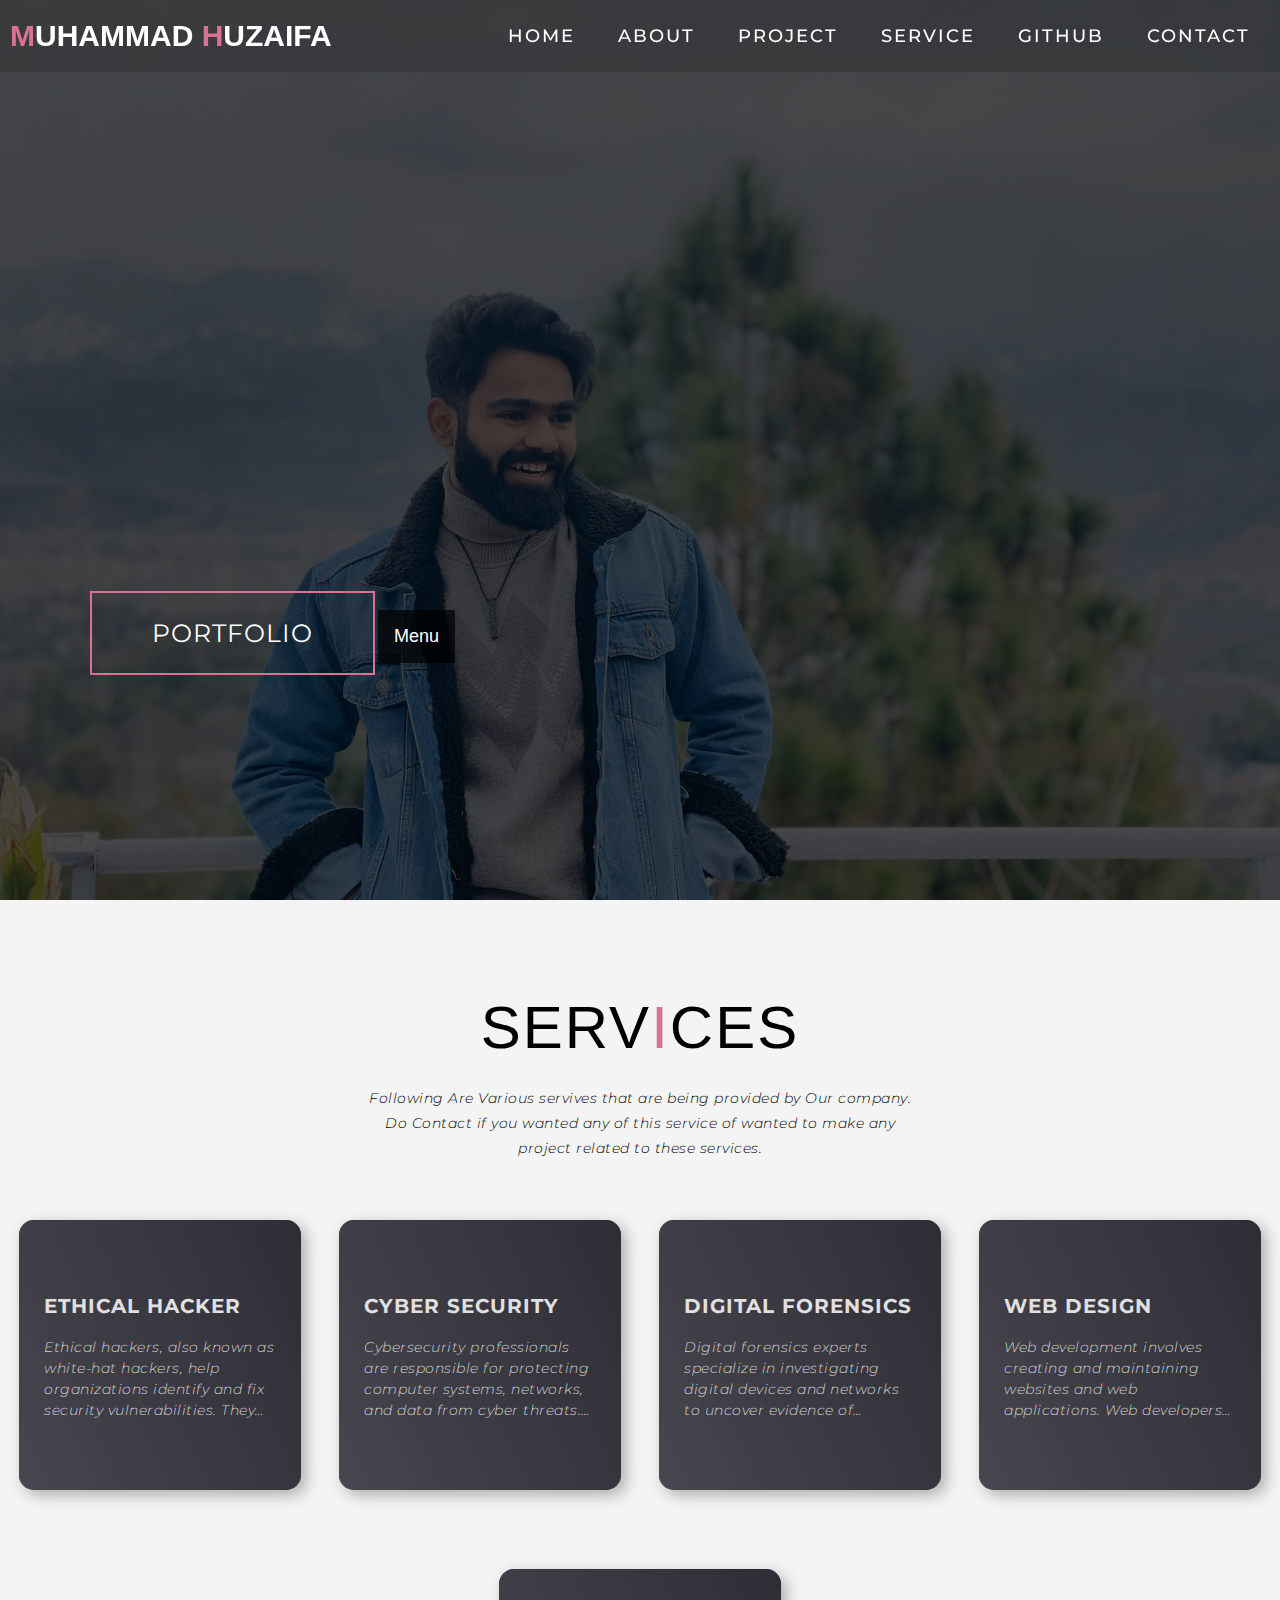
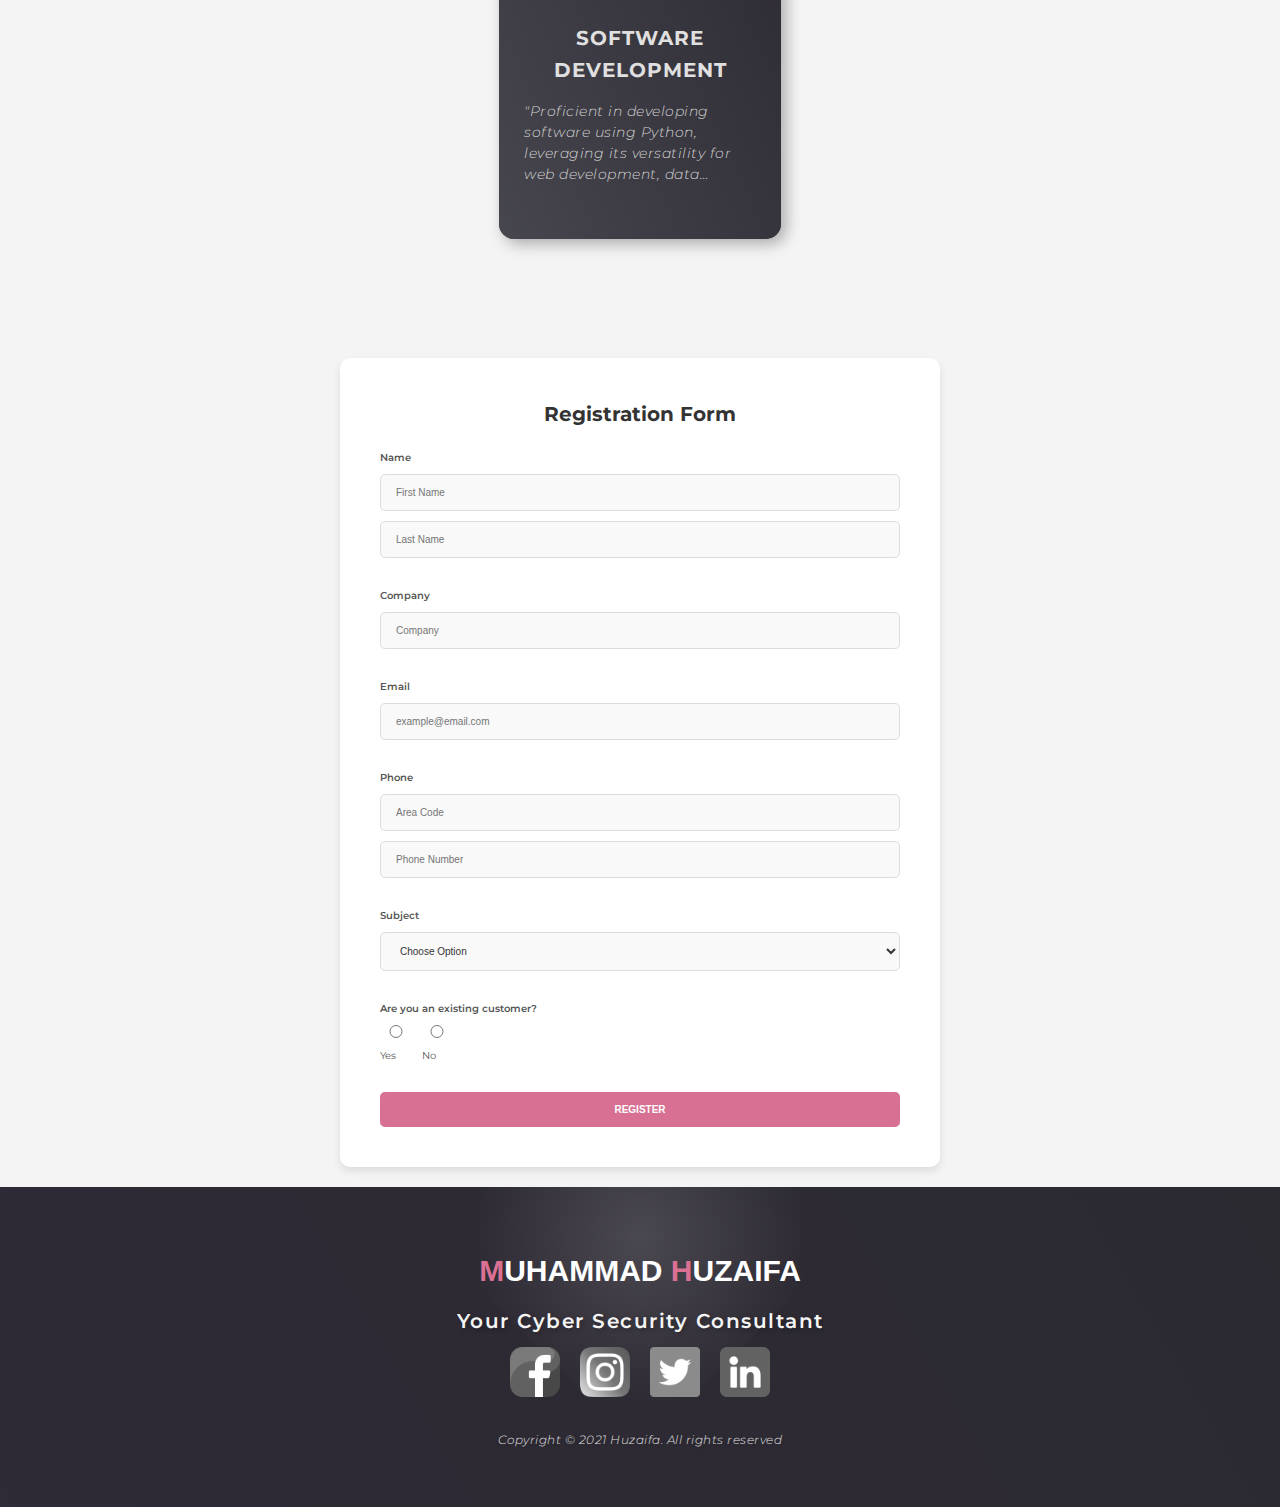
<file: services.html>
<!DOCTYPE html>
<html lang="en">
<head>
  <meta charset="UTF-8">
  <meta name="viewport" content="width=device-width, initial-scale=1.0">
  <link rel="stylesheet" href="style.css">
  <link rel="stylesheet" href="media.css">
   <link rel="icon" href="images/icon.png" type="image/x-icon">
  <title>Portfolio</title>
  <script>

    // script.js
  
  document.addEventListener('DOMContentLoaded', function() {
      document.querySelector('.dropbtn').addEventListener('click', function() {
          document.querySelector('.dropdown-content').classList.toggle('show');
      });
  });
  
  window.onclick = function(event) {
      if (!event.target.matches('.dropbtn')) {
          var dropdowns = document.getElementsByClassName("dropdown-content");
          for (var i = 0; i < dropdowns.length; i++) {
              var openDropdown = dropdowns[i];
              if (openDropdown.classList.contains('show')) {
                  openDropdown.classList.remove('show');
              }
          }
      }
  }
    </script>
</head>
<body>
  <!-- Header -->
  <section id="header">
    <div class="header container">
      <div class="nav-bar">
        <div class="brand">
          <a href="index.html"><h1><span>M</span>uhammad <span>H</span>uzaifa</h1></a>
        </div>
        <div class="nav-list">
          <div class="hamburger"><div class="bar"></div></div>
          <ul>
            <li><a href="index.html" data-after="Home">Home</a></li>
            <li><a href="about.html">About</a></li>
            <li><a href="project.html">Project</a></li>
            <li><a href="services.html">Service</a></li>
            <li><a href="github.html">GitHub</a></li>
            <li><a href="contact.html">Contact</a></li>
            
            
            
          </ul>
        </div>
      </div>
    </div>
  </section>

 
  <!-- End Header -->

  <!-- Hero Section  -->
  <section id="hero">
    <div class="hero container">
      <div>
        <h1>Hello, <span></span></h1>
        <h1>My Name is <span></span></h1>
        <h1>Huzaifa <span></span></h1>
        <a href="#projects" type="button" class="cta">Portfolio</a>
        <div class="dropdown">
          <button class="dropbtn">Menu</button>
          <div class="dropdown-content">
              <a href="about.html">About</a>
              <a href="project.html">Projects</a>
              <a href="services.html">Services</a>
              <a href="github.html">GitHub</a>
              <a href="Certification.html">Certification</a>
              <a href="testi.html">Testimonials</a>
              <a href="contact.html">Contacts</a>
          </div>
      </div>
    </div>
  </section>


 <!-- Service Section -->
 <section id="services">
    <div class="services container">
      <div class="service-top">
        <h1 class="section-title">Serv<span>i</span>ces</h1>
        <p> Following Are Various servives that are being provided by Our company.
          Do Contact if you wanted any of this service of wanted to make any project related to these services.
        </p>
      </div>
      <div class="service-bottom">
        <div class="service-item">
          
          <h2>Ethical Hacker</h2>
          <p>Ethical hackers, also known as white-hat hackers, help organizations identify and fix security vulnerabilities. They use their skills to protect systems and data by performing penetration tests, security assessments, and vulnerability scans. Ethical hackers ensure that systems are secure from malicious attacks and breaches.</p>
        </div>
        <div class="service-item">
          
          <h2>Cyber  security </h2>
          <p>Cybersecurity professionals are responsible for protecting computer systems, networks, and data from cyber threats. They implement security measures, monitor for suspicious activities, respond to incidents, and ensure compliance with security policies and regulations. Cybersecurity services include risk assessment, security audits, threat analysis, and security training.</p>
        </div>
        <div class="service-item">
          
          <h2>Digital Forensics</h2>
          <p>Digital forensics experts specialize in investigating digital devices and networks to uncover evidence of cybercrimes. They analyze data from computers, mobile devices, and other digital media to identify and recover information that can be used in legal proceedings. Digital forensics services include data recovery, malware analysis, incident response, and forensic reporting</p>
        </div>
        <div class="service-item">
          
          <h2>Web Design</h2>
          <p>Web development involves creating and maintaining websites and web applications. Web developers use various programming languages and frameworks to build responsive, user-friendly, and functional websites. Web development services include front-end and back-end development, website design, e-commerce solutions, content management systems, and website optimization.</p>
        </div>
        <div class="service-bottom">
          <div class="service-item">
            
            <h2>Software development</h2>
            <p>"Proficient in developing software using Python, leveraging its versatility for web development, data analysis, automation, and AI applications. Skilled in writing efficient, scalable, and maintainable code to solve complex problems." They use their skills to protect systems and data by performing penetration tests, security assessments, and vulnerability scans. Ethical hackers ensure that systems are secure from malicious attacks and breaches.</p>
          </div>
      </div>
    </div>
  </section>
  <!-- End Service Section -->



<!-- registration form -->

<title>Event Registration Form</title>
</head>
<body>
  <section id="registration">
    <div class="registration-container">
      <h2> Registration Form</h2>
      <form action="https://getform.io/f/bkkgelgb" method="POST">
        <div class="form-group">
          <label for="first-name">Name</label>
          <input type="text" id="first-name" name="first_name" placeholder="First Name" required>
          <input type="text" id="last-name" name="last_name" placeholder="Last Name" required>
        </div>
        <div class="form-group">
          <label for="company">Company</label>
          <input type="text" id="company" name="company" placeholder="Company">
        </div>
        <div class="form-group">
          <label for="email">Email</label>
          <input type="email" id="email" name="email" placeholder="example@email.com" required>
        </div>
        <div class="form-group">
          <label for="phone">Phone</label>
          <input type="text" id="area-code" name="area_code" placeholder="Area Code">
          <input type="text" id="phone-number" name="phone_number" placeholder="Phone Number">
        </div>
        <div class="form-group">
          <label for="subject">Subject</label>
          <select id="subject" name="subject">
            <option>Choose Option</option>
            <option>Ethical-Hacker</option>
            <option>Cybersecurity</option>
            <option>Web Design</option>
            <option>Digital Forensics</option>
          </select>
        </div>
        <div class="form-group">
          <label>Are you an existing customer?</label>
          <div class="radio-group">
            <label><input type="radio" name="existing_customer" value="yes"> Yes</label>
            <label><input type="radio" name="existing_customer" value="no"> No</label>
          </div>
        </div>
        <button type="submit">Register</button>
      </form>
    </div>
  </section>



 <!-- Footer -->
 <section id="footer">
  <div class="footer container">
    <div class="brand"><h1><span>M</span>uhammad <span>H</span>uzaifa</h1></div>
    <h2>Your Cyber Security Consultant</h2>
    <div class="social-icon">
      <div class="social-item">
        <a href="https://www.facebook.com/ahnaf.honey/"><img src="images/fb.png"/></a>
      </div>
      <div class="social-item">
        <a href="https://www.instagram.com/shorttemperd007/"><img src="images/insta.png"/></a>
      </div>
      <div class="social-item">
        <a href="https://twitter.com/ShortTemperd007"><img src="images/x2.png"/></a>
      </div>
      <div class="social-item">
        <a href="https://www.linkedin.com/in/muhammad-huzaifa-anjum-a80aa0279/"><img src="images/link.png"/></a>
      </div>
    </div>
    <p>Copyright © 2021 Huzaifa. All rights reserved</p>
  </div>
</section>
<!-- End Footer -->
  <!-- End Footer -->
  <script src="ham.js"></script>
</body>
</html>
</file>
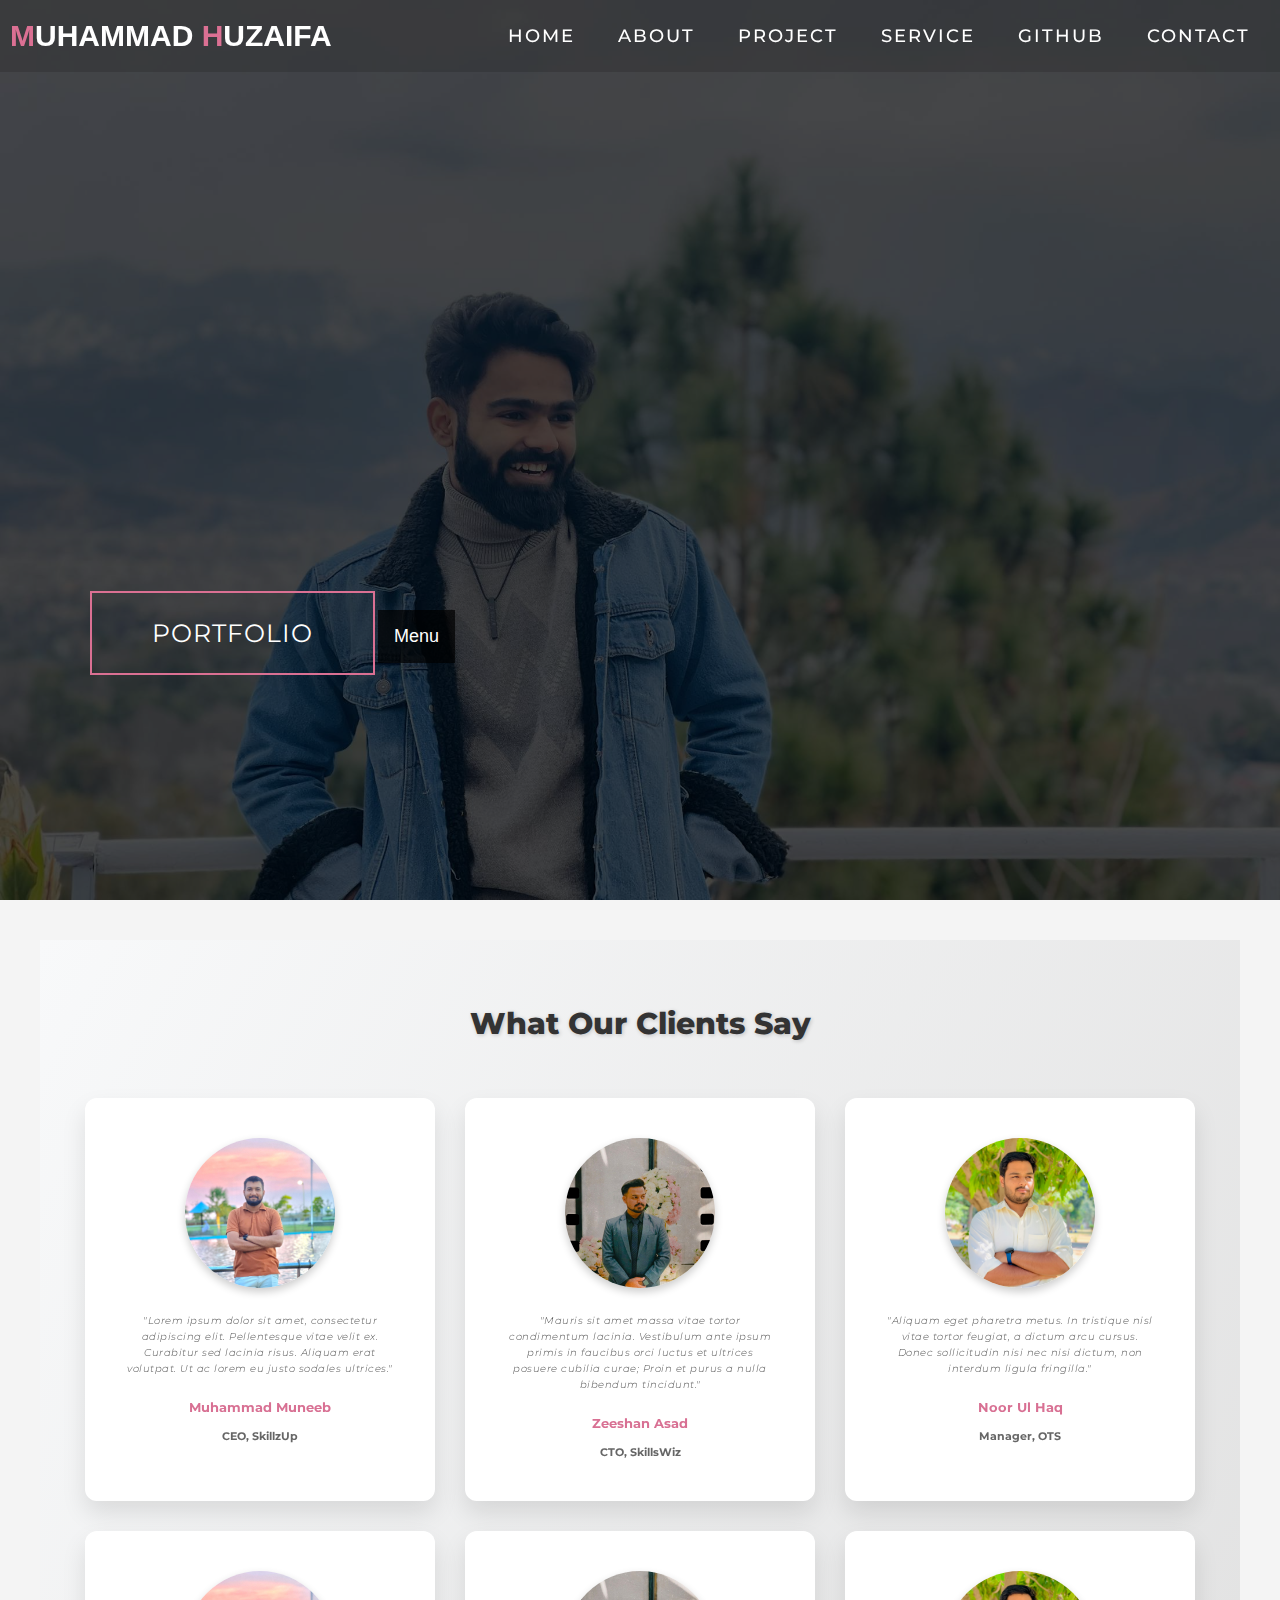
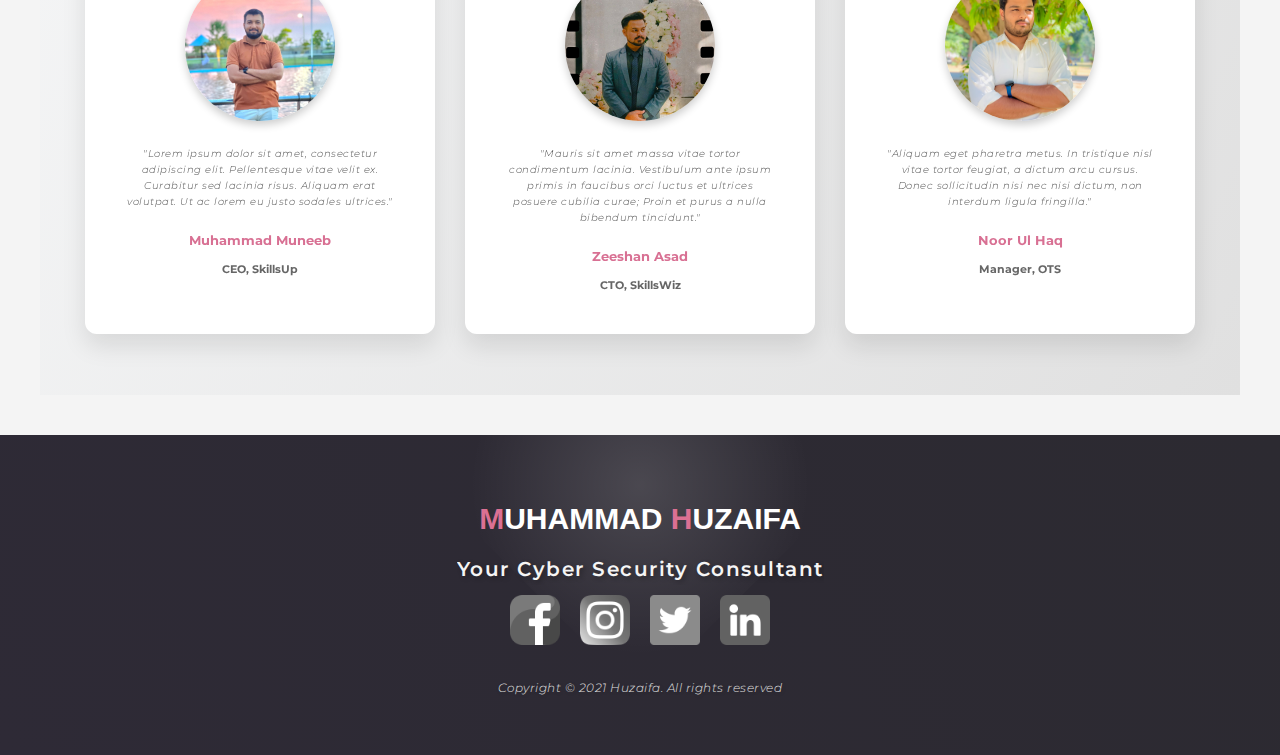
<file: testi.html>
<!DOCTYPE html>
<html lang="en">
<head>
  <meta charset="UTF-8">
  <meta name="viewport" content="width=device-width, initial-scale=1.0">
  <link rel="stylesheet" href="style.css">
  <link rel="stylesheet" href="media.css">
  <link rel="icon" href="images/icon.png" type="image/x-icon">
  <title>Portfolio</title>

<script>

  // script.js

document.addEventListener('DOMContentLoaded', function() {
    document.querySelector('.dropbtn').addEventListener('click', function() {
        document.querySelector('.dropdown-content').classList.toggle('show');
    });
});

window.onclick = function(event) {
    if (!event.target.matches('.dropbtn')) {
        var dropdowns = document.getElementsByClassName("dropdown-content");
        for (var i = 0; i < dropdowns.length; i++) {
            var openDropdown = dropdowns[i];
            if (openDropdown.classList.contains('show')) {
                openDropdown.classList.remove('show');
            }
        }
    }
}
  </script>


</head>
<body>
  <!-- Header -->
  <section id="header">
    <div class="header container">
      <div class="nav-bar">
        <div class="brand">
          <a href="index.html"><h1><span>M</span>uhammad <span>H</span>uzaifa</h1></a>
        </div>
        <div class="nav-list">
          <div class="hamburger"><div class="bar"></div></div>
          <ul>
            <li><a href="index.html" data-after="Home">Home</a></li>
            <li><a href="about.html">About</a></li>
            <li><a href="project.html">Project</a></li>
            <li><a href="services.html">Service</a></li>
            <li><a href="github.html">GitHub</a></li>
            <li><a href="contact.html">Contact</a></li>
            
            
          </ul>
        </div>
      </div>
    </div>
  </section>
  <!-- End Header -->


  <!-- Hero Section  -->
  <section id="hero">
    <div class="hero container">
      <div>
        <h1>Hello, <span></span></h1>
        <h1>My Name is <span></span></h1>
        <h1>Huzaifa <span></span></h1>
        <a href="#projects" type="button" class="cta">Portfolio</a>
        <div class="dropdown">
          <button class="dropbtn">Menu</button>
          <div class="dropdown-content">
              <a href="about.html">About</a>
              <a href="project.html">Projects</a>
              <a href="services.html">Services</a>
              <a href="github.html">GitHub</a>
              <a href="Certification.html">Certification</a>
              <a href="testi.html">Testimonials</a>
              <a href="contact.html">Contacts</a>
          </div>
      </div>
      
      </div>
    </div>
  </section>


  <!-- Testimonials Section -->
<section id="testimonials">
  <h2>What Our Clients Say</h2>
  <div class="testimonials-container">
    <div class="testimonial">
      <img src="images/muneeb.jpg" alt="Muhammad Muneeb" class="testimonial-image">
      <div class="testimonial-content">
        <p>"Lorem ipsum dolor sit amet, consectetur adipiscing elit. Pellentesque vitae velit ex. Curabitur sed lacinia risus. Aliquam erat volutpat. Ut ac lorem eu justo sodales ultrices."</p>
        <div class="testimonial-details">
          <h3>Muhammad Muneeb</h3>
          <h4>CEO, SkillzUp</h4>
        </div>
      </div>
    </div>
    <div class="testimonial">
      <img src="images/zeeshan.jpg" alt="Zeeshan Asad" class="testimonial-image">
      <div class="testimonial-content">
        <p>"Mauris sit amet massa vitae tortor condimentum lacinia. Vestibulum ante ipsum primis in faucibus orci luctus et ultrices posuere cubilia curae; Proin et purus a nulla bibendum tincidunt."</p>
        <div class="testimonial-details">
          <h3>Zeeshan Asad</h3>
          <h4>CTO, SkillsWiz</h4>
        </div>
      </div>
    </div>
    <div class="testimonial">
      <img src="images/noor.jpg" alt="Noor Ul Haq" class="testimonial-image">
      <div class="testimonial-content">
        <p>"Aliquam eget pharetra metus. In tristique nisl vitae tortor feugiat, a dictum arcu cursus. Donec sollicitudin nisi nec nisi dictum, non interdum ligula fringilla."</p>
        <div class="testimonial-details">
          <h3>Noor Ul Haq</h3>
          <h4>Manager, OTS</h4>
        </div>
      </div>
    </div>
    <div class="testimonial">
      <img src="images/muneeb.jpg" alt="Muhammad Muneeb" class="testimonial-image">
      <div class="testimonial-content">
        <p>"Lorem ipsum dolor sit amet, consectetur adipiscing elit. Pellentesque vitae velit ex. Curabitur sed lacinia risus. Aliquam erat volutpat. Ut ac lorem eu justo sodales ultrices."</p>
        <div class="testimonial-details">
          <h3>Muhammad Muneeb</h3>
          <h4>CEO, SkillsUp</h4>
        </div>
      </div>
    </div>
    <div class="testimonial">
      <img src="images/zeeshan.jpg" alt="Zeeshan Asad" class="testimonial-image">
      <div class="testimonial-content">
        <p>"Mauris sit amet massa vitae tortor condimentum lacinia. Vestibulum ante ipsum primis in faucibus orci luctus et ultrices posuere cubilia curae; Proin et purus a nulla bibendum tincidunt."</p>
        <div class="testimonial-details">
          <h3>Zeeshan Asad</h3>
          <h4>CTO, SkillsWiz</h4>
        </div>
      </div>
    </div>
    <div class="testimonial">
      <img src="images/noor.jpg" alt="Noor Ul Haq" class="testimonial-image">
      <div class="testimonial-content">
        <p>"Aliquam eget pharetra metus. In tristique nisl vitae tortor feugiat, a dictum arcu cursus. Donec sollicitudin nisi nec nisi dictum, non interdum ligula fringilla."</p>
        <div class="testimonial-details">
          <h3>Noor Ul Haq</h3>
          <h4>Manager, OTS</h4>
        </div>
      </div>
    </div>
  </div>
</section>




   <!-- Footer -->
   <section id="footer">
    <div class="footer container">
      <div class="brand"><h1><span>M</span>uhammad <span>H</span>uzaifa</h1></div>
      <h2>Your Cyber Security Consultant</h2>
      <div class="social-icon">
        <div class="social-item">
          <a href="https://www.facebook.com/ahnaf.honey/"><img src="images/fb.png"/></a>
        </div>
        <div class="social-item">
          <a href="https://www.instagram.com/shorttemperd007/"><img src="images/insta.png"/></a>
        </div>
        <div class="social-item">
          <a href="https://twitter.com/ShortTemperd007"><img src="images/x2.png"/></a>
        </div>
        <div class="social-item">
          <a href="https://www.linkedin.com/in/muhammad-huzaifa-anjum-a80aa0279/"><img src="images/link.png"/></a>
        </div>
      </div>
      <p>Copyright © 2021 Huzaifa. All rights reserved</p>
    </div>
  </section>
  <!-- End Footer -->
  <script src="ham.js"></script>
</body>
</html>
</file>
<file: style.css>
@import 'https://fonts.googleapis.com/css?family=Montserrat:300, 400, 700&display=swap';

body {
    
}


h1{font-family: 'Franklin Gothic Medium', 'Arial Narrow', Arial, sans-serif;}
p{font-style: italic;}

* {
	padding: 0;
	margin: 0;
	box-sizing: border-box;
}
html {
	font-size: 10px;
	font-family: 'Montserrat', sans-serif;
	scroll-behavior: smooth;
}
a {
	text-decoration: none;
}
.container {
	min-height: 100vh;
	width: 100%;
	display: flex;
	align-items: center;
	justify-content: center;
}
img {
	height: 100%;
	width: 100%;
	object-fit: cover;
}
p {
	color: black;
	font-size: 1.4rem;
	margin-top: 5px;
	line-height: 2.5rem;
	font-weight: 300;
	letter-spacing: .05rem;
}
.section-title {
	font-size: 4rem;
	font-weight: 300;
	color: black;
	margin-bottom: 10px;
	text-transform: uppercase;
	letter-spacing: .2rem;
	text-align: center;
}
.section-title span {
	color: palevioletred;
}

.cta {
	display: inline-block;
	padding: 10px 30px;
	color: white;
	background-color: transparent;
	border: 2px solid palevioletred;
	font-size: 2rem;
	text-transform: uppercase;
	letter-spacing: .1rem;
	margin-top: 30px;
	transition: .3s ease;
	transition-property: background-color, color;
}
.cta:hover {
	color: white;
	background-color: palevioletred;
}
.brand h1 {
	font-size: 3rem;
	text-transform: uppercase;
	color: white;
}
.brand h1 span {
	color: palevioletred;
}

/* Header section */
#header {
	position: fixed;
	z-index: 1000;
	left: 0;
	top: 0;
	width: 100vw;
	height: auto;
}
#header .header {
	min-height: 8vh;
	background-color: rgba(31, 30, 30, 0.24);
	transition: .3s ease background-color;
}
#header .nav-bar {
	display: flex;
	align-items: center;
	justify-content: space-between;
	width: 100%;
	height: 100%;
	max-width: 1300px;
	padding: 0 10px;
}
#header .nav-list ul {
	list-style: none;
	position: absolute;
	background-color: rgb(31, 32, 32);
	width: 100vw;
	height: 100vh;
	left: 100%;
	top: 0;
	display: flex;
	flex-direction: column;
	justify-content: center;
	align-items: center;
	z-index: 1;
	overflow-x: hidden;
	transition: .5s ease left;
}
#header .nav-list ul.active {
	left: 0%;
}
#header .nav-list ul a {
	font-size: 2.5rem;
	font-weight: 500;
	letter-spacing: .2rem;
	text-decoration: none;
	color: white;
	text-transform: uppercase;
	padding: 20px;
	display: block;
}
#header .nav-list ul a::after {
	content: attr(data-after);
	position: absolute;
	top: 50%;
	left: 50%;
	transform: translate(-50%, -50%) scale(0);
	color: rgba(240, 248, 255, 0.021);
	font-size: 13rem;
	letter-spacing: 50px;
	z-index: -1;
	transition: .3s ease letter-spacing;
}
#header .nav-list ul li:hover a::after {
	transform: translate(-50%, -50%) scale(1);
	letter-spacing: initial;
}
#header .nav-list ul li:hover a {
	color: palevioletred;
}
#header .hamburger {
	height: 60px;
	width: 60px;
	display: inline-block;
	border: 3px solid white;
	border-radius: 50%;
	position: relative;
	display: flex;
	align-items: center;
	justify-content: center;
	z-index: 100;
	cursor: pointer;
	transform: scale(.8);
	margin-right: 20px;
}
#header .hamburger:after {
	position: absolute;
	content: '';
	height: 100%;
	width: 100%;
	border-radius: 50%;
	border: 3px solid white;
	animation: hamburger_puls 1s ease infinite;
}
#header .hamburger .bar {
	height: 2px;
	width: 30px;
	position: relative;
	background-color: white;
	z-index: -1;
}
#header .hamburger .bar::after,
#header .hamburger .bar::before {
	content: '';
	position: absolute;
	height: 100%;
	width: 100%;
	left: 0;
	background-color: white;
	transition: .3s ease;
	transition-property: top, bottom;
}
#header .hamburger .bar::after {
	top: 8px;
}
#header .hamburger .bar::before {
	bottom: 8px;
}
#header .hamburger.active .bar::before {
	bottom: 0;
}
#header .hamburger.active .bar::after {
	top: 0;
}
/* End Header section */

#hero {
	background-image: url(images/bg.jpg);
	background-size: cover;
	background-position: top center;
	position: relative;
	z-index: 1;
	
}
#hero::after {
	content: '';
	position: absolute;
	left: 0;
	top: 0;
	height: 100%;
	width: 100%;
	background-color: black;
	opacity: .7;
	z-index: -1;
}
#hero .hero {
	max-width: 1200px;
	margin: 0 auto;
	padding: 0 50px;
	justify-content: flex-start;
}


/* Apply the Montserrat font to the hero section */
#hero h1 {
    font-family: 'Montserrat', sans-serif;
    display: block;
    font-size: 4rem;
    position: relative;
    opacity: 0;
    transform: translateX(-100%) rotateY(90deg);
    transform-origin: left;
    animation: slide_in_left 1s ease forwards;
    margin: 0;
}

/* Specific colors and delays for each line */
#hero h1:nth-child(1), #hero h1:nth-child(2) {
    color: white;
    animation-delay: 0.5s;
}

#hero h1:nth-child(2) {
    animation-delay: 1.5s;
}

#hero h1:nth-child(3), #hero h1:nth-child(4) {
    color: palevioletred; /* Pink color */
}

#hero h1:nth-child(3) {
    animation-delay: 2.5s;
}

#hero h1:nth-child(4) {
    animation-delay: 3.5s;
}

/* Slide-in with 3D effect keyframes */
@keyframes slide_in_left {
    0% {
        opacity: 0;
        transform: translateX(-100%) rotateY(90deg);
    }
    50% {
        opacity: 1;
        transform: translateX(0) rotateY(45deg);
    }
    100% {
        opacity: 1;
        transform: translateX(0) rotateY(0deg);
    }
}



	

/* End Hero Section */

/* Services Section */
#services .services {
    flex-direction: column;
    text-align: center;
    max-width: 1400px; /* Slightly reduced width for a more compact look */
    margin: 0 auto;
    padding: 80px 0; /* Reduced padding */
	
}

#services .service-top {
    max-width: 550px; /* Slightly increased width for the service top */
    margin: 0 auto;
}

#services .service-bottom {
    display: flex;
    align-items: center;
    justify-content: center;
    flex-wrap: wrap;
    margin-top: 40px; /* Reduced margin */
	
}

#services .service-item {
    flex-basis: 28%; /* Adjusted for better spacing */
    display: flex;
    align-items: flex-start;
    justify-content: center;
    flex-direction: column;
    padding: 25px; /* Slightly reduced padding */
    border-radius: 15px; /* More rounded corners */
    background: linear-gradient(145deg, #3c3b40, #2c2a31); /* Changed to a dark gradient background */
    box-shadow: 5px 5px 15px rgba(0, 0, 0, 0.3), -5px -5px 15px rgba(255, 255, 255, 0.1); /* Added 3D effect with shadow */
    margin: 15px;
    position: relative;
    z-index: 1;
    overflow: hidden;
    height: 270px; /* Slightly increased height */
    transition: transform 0.4s ease, box-shadow 0.4s ease; /* Smooth transition for hover effect */
}

#services .service-item:hover {
    transform: translateY(-10px) scale(1.05); /* Added lift and scale effect on hover */
    box-shadow: 10px 10px 20px rgba(0, 0, 0, 0.4), -10px -10px 20px rgba(255, 255, 255, 0.2); /* Enhanced shadow on hover */
}

#services .service-item::after {
    content: '';
    position: absolute;
    left: 0;
    top: 0;
    height: 100%;
    width: 100%;
    background: linear-gradient(60deg, #4a4a52 0%, #2e2b34 100%); /* Updated gradient with deeper colors */
    opacity: .85;
    z-index: -1;
    transition: opacity 0.4s ease; /* Smooth transition for overlay */
}

#services .service-item:hover::after {
    opacity: 0.7; /* Reduced overlay opacity on hover */
}

#services .service-bottom .icon {
    height: 80px;
    width: 80px;
    margin-bottom: 20px;
    filter: drop-shadow(2px 4px 6px black); /* Added drop shadow to the icon for depth */
    transition: transform 0.3s ease; /* Added transition for hover effect */
}

#services .service-item:hover .icon {
    transform: rotate(10deg) scale(1.1); /* Rotate and scale icon on hover */
}

#services .service-item h2 {
    font-size: 2rem;
    color: #e0e0e0; /* Slightly lighter color */
    margin-bottom: 10px;
    text-transform: uppercase;
    letter-spacing: 1px; /* Added letter spacing for modern look */
}

#services .service-item p {
    color: #d3d3d3; /* Light gray color for the paragraph text */
    text-align: left;
    display: -webkit-box;
    -webkit-box-orient: vertical;
    -webkit-line-clamp: 4; /* Adjusted line clamp for consistency */
    overflow: hidden;
    text-overflow: ellipsis;
    line-height: 1.5; /* Improved line spacing for readability */
}



/* Projects Section */
#projects {
    padding: 80px 20px;
    background: linear-gradient(135deg, #1e1e2f, #2c3e50); /* Dark gradient background */
  }
  
  #projects .projects-header h1 {
    font-size: 4rem;
    font-weight: 700;
    color: #ff6f61; /* Coral color for title */
    text-align: center;
    margin-bottom: 50px;
    letter-spacing: 2px;
    text-transform: uppercase;
    animation: fadeInUp 1s ease-in-out; /* Fade-in animation */
  }
  
  @keyframes fadeInUp {
    from {
      opacity: 0;
      transform: translateY(20px);
    }
    to {
      opacity: 1;
      transform: translateY(0);
    }
  }
  
  #projects .all-projects {
    display: flex;
    flex-wrap: wrap;
    justify-content: center;
    gap: 30px; /* Spacing between project boxes */
  }
  
  /* Project Item */
  #projects .project-item {
    display: flex;
    flex-direction: column;
    align-items: center;
    justify-content: center;
    width: 90%;
    max-width: 400px; /* Fixed max-width for consistency */
    border-radius: 20px; /* Rounded corners */
    overflow: hidden;
    box-shadow: 0 10px 20px rgba(0, 0, 0, 0.2); /* Subtle shadow */
    transition: transform 0.3s ease, box-shadow 0.3s ease;
    background: rgba(255, 255, 255, 0.05); /* Glassmorphism effect */
    backdrop-filter: blur(10px); /* Frosted glass effect */
    border: 1px solid rgba(255, 255, 255, 0.1); /* Subtle border */
    position: relative;
  }
  
  #projects .project-item:hover {
    transform: translateY(-10px) rotateX(5deg); /* 3D tilt effect */
    box-shadow: 0 15px 30px rgba(0, 0, 0, 0.3); /* Enhanced shadow */
  }
  
  /* Project Info */
  #projects .project-info {
    padding: 30px;
    text-align: center;
    background: rgba(255, 255, 255, 0.05); /* Matching frosted glass effect */
    backdrop-filter: blur(10px);
    border-radius: 20px;
    color: #ecf0f1; /* Light text color */
    transition: transform 0.3s ease;
  }
  
  #projects .project-info h1 {
    font-size: 2rem;
    font-weight: 700;
    color: #ff6f61; /* Coral color for headings */
    margin-bottom: 10px;
    letter-spacing: 1px;
    text-transform: uppercase;
  }
  
  #projects .project-info h2 {
    font-size: 1.2rem;
    font-weight: 500;
    color: #bdc3c7; /* Softer subheading color */
    margin-bottom: 15px;
  }
  
  #projects .project-info p {
    font-size: 0.9rem;
    line-height: 1.6;
    color: #bdc3c7; /* Softer paragraph color */
  }
  
  /* Project Image */
  #projects .project-img {
    position: relative;
    width: 100%;
    height: 250px; /* Fixed height for consistency */
    overflow: hidden;
    border-radius: 20px 20px 0 0; /* Rounded top corners */
  }
  
  #projects .project-img img {
    width: 100%;
    height: 100%;
    object-fit: cover; /* Ensures image fits perfectly */
    transition: transform 0.5s ease, filter 0.5s ease;
    filter: grayscale(0.3); /* Subtle grayscale effect */
  }
  
  #projects .project-item:hover .project-img img {
    transform: scale(1.1); /* Zoom effect on hover */
    filter: grayscale(0); /* Remove grayscale on hover */
  }
  
  /* Overlay Effect */
  #projects .project-img::after {
    content: '';
    position: absolute;
    top: 0;
    left: 0;
    width: 100%;
    height: 100%;
    background: linear-gradient(135deg, rgba(255, 111, 97, 0.3), rgba(0, 191, 255, 0.3)); /* Neon overlay */
    opacity: 0;
    transition: opacity 0.3s ease;
    z-index: 1;
  }
  
  #projects .project-item:hover .project-img::after {
    opacity: 1; /* Show neon overlay on hover */
  }
  
  /* Button (Optional) */
  .project-button {
    display: inline-block;
    margin-top: 20px;
    padding: 10px 20px;
    font-size: 1rem;
    font-weight: 600;
    color: #fff;
    background: linear-gradient(135deg, #ff6f61, #00bfff); /* Gradient button */
    border: none;
    border-radius: 50px;
    cursor: pointer;
    transition: transform 0.3s ease, box-shadow 0.3s ease;
    box-shadow: 0 5px 15px rgba(255, 111, 97, 0.5); /* Neon glow */
  }
  
  .project-button:hover {
    transform: scale(1.1); /* Slight zoom effect */
    box-shadow: 0 10px 20px rgba(255, 111, 97, 0.8); /* Enhanced glow */
  }

/* End Projects section */

/* About Section */

#about .about {

	
	flex-direction: column-reverse;
	text-align: center;
	max-width: 1200px;
	margin: 0 auto;
	padding: 100px 20px;
}
#about .col-left {
	width: 250px;
	height: 360px;
}
#about .col-right {
	width: 100%;
}
#about .col-right h2 {
	font-size: 1.8rem;
	font-weight: 500;
	letter-spacing: .2rem;
	margin-bottom: 10px;
}
#about .col-right p {
	margin-bottom: 20px;
}
#about .col-right .cta {
	color: black;
	margin-bottom: 50px;
	padding: 10px 20px;
	font-size: 2rem;
}
#about .col-left .about-img {
	height: 100%;
	width: 100%;
	position: relative;
	border: 10px solid white;
}
#about .col-left .about-img::after {
	content: '';
	position: absolute;
	left: -33px;
	top: 19px;
	height: 98%;
	width: 98%;
	border: 7px solid palevioletred;
	z-index: -1;
}
/* End About Section */

/* Start Certification Section */

#certifications .certifications {
    flex-direction: column;
    max-width: 1200px;
    margin: 0 auto;
    padding: 60px 0; /* Slightly increased padding */
}

#certifications .certifications-header h1 {
    margin-bottom: 40px; /* Increased margin for better spacing */
    color: #4a4a52; /* Updated color */
}

#certifications .all-certifications {
    display: flex;
    flex-wrap: wrap;
    justify-content: space-between;
}

#certifications .certification-item {
    display: flex;
    align-items: center;
    justify-content: center;
    flex-direction: column;
    width: 30%;
    margin: 20px 0; /* Increased margin for more spacing */
    overflow: hidden;
    border-radius: 15px; /* Increased border-radius for a softer look */
    box-shadow: 5px 5px 15px rgba(0, 0, 0, 0.3), -5px -5px 15px rgba(255, 255, 255, 0.1); /* Added 3D box-shadow */
    transition: transform 0.4s ease, box-shadow 0.4s ease; /* Smooth transition */
}

#certifications .certification-item:hover {
    transform: translateY(-10px) scale(1.05); /* Added lift and scale effect on hover */
    box-shadow: 10px 10px 20px rgba(0, 0, 0, 0.4), -10px -10px 20px rgba(255, 255, 255, 0.2); /* Enhanced shadow on hover */
}

#certifications .certification-info {
    padding: 25px; /* Increased padding */
    width: 100%;
    display: flex;
    align-items: flex-start;
    justify-content: center;
    flex-direction: column;
    background-image: linear-gradient(145deg, #3c3b40, #2c2a31); /* Updated gradient with darker tones */
    color: #e0e0e0; /* Updated text color */
    transition: background-color 0.3s ease; /* Added transition for background color */
}

#certifications .certification-info h1 {
    font-size: 2.2rem; /* Slightly increased font size */
    font-weight: 600; /* Bolder font weight */
    color: #d87093; /* Updated heading color */
    margin-bottom: 10px;
    transition: color 0.3s ease; /* Added color transition */
}

#certifications .certification-info h2 {
    font-size: 1.5rem; /* Slightly increased font size */
    font-weight: 500;
    color: #ffffff; /* Updated color */
    margin-top: 8px;
    transition: color 0.3s ease; /* Added color transition */
}

#certifications .certification-info p {
    color: #cccccc; /* Lighter gray color for text */
    line-height: 1.6; /* Improved line spacing */
    transition: color 0.3s ease; /* Added color transition */
}

#certifications .certification-item:hover .certification-info h1,
#certifications .certification-item:hover .certification-info h2,
#certifications .certification-item:hover .certification-info p {
    color: #ffd700; /* Golden color on hover for text */
}

#certifications .certification-img {
    width: 100%;
    height: 220px; /* Slightly increased height */
    overflow: hidden;
    position: relative;
    border-top-left-radius: 15px;
    border-top-right-radius: 15px;
    transition: border-radius 0.4s ease; /* Smooth transition for border-radius */
}

#certifications .certification-img img {
    width: 100%;
    height: 100%;
    object-fit: cover;
    transition: transform 0.4s ease; /* Smooth transform on hover */
}

#certifications .certification-item:hover .certification-img img {
    transform: scale(1.15); /* Increased scale effect */
}

#certifications .certification-item:hover .certification-img {
    border-radius: 20px; /* More rounded corners on hover */
}

/* End Certification Section */


/* Start GitHub Section */

#github .github {
    flex-direction: column;
    max-width: 1200px;
    margin: 0 auto;
    padding: 80px 0; /* Adjusted padding for better spacing */
}

#github .github-header h1 {
    margin-bottom: 40px; /* Adjusted margin for better spacing */
    color: #333; /* Dark grey for the header */
    font-size: 6rem; /* Increased font size for prominence */
    font-weight: 700; /* Bold font weight for prominence */
}

#github .all-repositories {
    display: flex;
    align-items: center;
    justify-content: space-between;
    flex-wrap: wrap;
}

#github .repository-item {
    display: flex;
    align-items: center;
    justify-content: center;
    flex-direction: column;
    width: 30%; /* Keeps three items per row */
    margin: 20px; /* Increased margin for better spacing */
    overflow: hidden;
    border-radius: 15px; /* Rounded corners for a modern look */
    height: 250px; /* Fixed height */
    box-shadow: 0 4px 8px rgba(0, 0, 0, 0.2), 0 -4px 8px rgba(255, 255, 255, 0.1); /* Added 3D effect */
    transition: transform 0.4s ease, box-shadow 0.4s ease; /* Smooth transitions */
}

#github .repository-item:hover {
    transform: translateY(-10px) scale(1.05); /* Lift and scale effect on hover */
    box-shadow: 0 8px 16px rgba(0, 0, 0, 0.4), 0 -8px 16px rgba(255, 255, 255, 0.2); /* Enhanced shadow on hover */
}

#github .repository-info {
    padding: 20px;
    flex-basis: 100%;
    height: 100%;
    display: flex;
    align-items: center;
    justify-content: center;
    flex-direction: column;
    background-image: linear-gradient(145deg, #3c3b40, #2c2a31); /* Updated gradient */
    color: #ffffff; /* Updated text color to match modern aesthetic */
    text-align: center;
    transition: background-color 0.3s ease; /* Smooth background color transition */
}

#github .repository-info h1 {
    font-size: 2rem; /* Adjusted font size */
    font-weight: 500; /* Consistent with Certification Section */
    color: #f5f5f5; /* Light grey for primary headings */
    margin: 0;
}

#github .repository-info h2 {
    font-size: 1.4rem; /* Slightly increased font size */
    font-weight: 500; /* Consistent with Certification Section */
    color: #ffffff; /* Warm orange for secondary headings */
    margin-top: 5px;
}

#github .repository-info p {
    font-size: 1rem; /* Increased font size */
    color: #e0e0e0; /* Light grey for better readability */
    margin: 10px 0;
    display: -webkit-box;
    -webkit-box-orient: vertical;
    -webkit-line-clamp: 3; /* Limits text to a specified number of lines */
    overflow: hidden;
    text-overflow: ellipsis;
}

#github .repository-info a {
    margin-top: 10px;
    color: #ffffff; /* Warm orange for links */
    text-decoration: none;
    transition: color 0.3s ease, transform 0.3s ease; /* Smooth color and transform transitions */
}

#github .repository-info a:hover {
    color: #ffffff; /* Light color on hover */
    transform: scale(1.05); /* Slight scale effect on hover */
}

/* End GitHub Section */


/* Start Contact Section */

#contact .contact {
    flex-direction: column;
    max-width: 1200px;
    margin: 0 auto;
    padding: 100px 0; /* Added padding for better spacing */
}

#contact .contact-items {
    width: 100%; /* Full width to allow items to align better */
    display: flex;
    flex-wrap: wrap;
    justify-content: center;
    gap: 30px; /* Gap between items for spacing */
}

#contact .contact-item {
    width: 300px; /* Reduced width for a more compact design */
    padding: 40px; /* Adjusted padding for a balanced layout */
    text-align: center;
    border-radius: 15px; /* More rounded corners for a modern look */
    margin: 20px;
    display: flex;
    justify-content: center;
    align-items: center;
    flex-direction: column;
    background: linear-gradient(145deg, #3c3b40, #2c2a31); /* Dark gradient background for a sleek look */
    box-shadow: 0 10px 20px rgba(0, 0, 0, 0.3); /* Stronger shadow for depth */
    transition: transform 0.3s ease, box-shadow 0.3s ease; /* Smooth transformations */
}

#contact .contact-item:hover {
    transform: translateY(-10px) scale(1.05); /* Lift and scale effect on hover */
    box-shadow: 0 15px 30px rgba(0, 0, 0, 0.5); /* Enhanced shadow for a more pronounced 3D effect */
}

#contact .icon {
    width: 80px; /* Slightly larger icon */
    margin: 0 auto 15px; /* Combined margin for cleaner code */
    transition: transform 0.3s ease; /* Smooth transform for icon */
}

#contact .contact-item:hover .icon {
    transform: rotate(360deg); /* 360-degree rotation on hover */
}

#contact .contact-info h1 {
    font-size: 2.5rem;
    font-weight: 700; /* Bolder font weight for prominence */
    margin-bottom: 10px; /* Increased bottom margin for spacing */
    color: #f5f5f5; /* Light grey for the heading */
    text-transform: uppercase; /* Uppercase for a more impactful look */
}

#contact .contact-info h2 {
    font-size: 1.4rem; /* Slightly increased font size */
    line-height: 2rem;
    font-weight: 500;
    color: #e0e0e0; /* Light grey for consistency */
    margin-bottom: 15px; /* Added bottom margin for spacing */
    text-shadow: 0 1px 2px rgba(0, 0, 0, 0.2); /* Subtle text shadow for depth */
}

/* End Contact Section */

/* Heading styles */
#new-contact h2 {
    font-size: 2em;
    color: #333;
    text-align: center;
    margin-bottom: 20px;
}

/* Contact info section */
.contact-info {
    margin-bottom: 30px;
}

.info-item {
    display: flex;
    align-items: center;
    margin-bottom: 10px;
}

.info-number {
    font-size: 1.5em;
    font-weight: bold;
    color: #d87093;
    margin-right: 10px;
}

.info-text {
    font-size: 1.2em;
    color: #333;
}

/* Contact form section */
.contact-form {
    width: 100%;
}

.contact-form h2 {
    font-size: 1.8em;
    color: #333;
    margin-bottom: 20px;
}

.form-group {
    margin-bottom: 20px;
}

.form-group label {
    display: block;
    margin-bottom: 5px;
    font-weight: bold;
    color: #333;
}

.form-group input,
.form-group select,
.form-group textarea {
    width: 100%;
    padding: 10px;
    border: 1px solid #ddd;
    border-radius: 5px;
    font-size: 1em;
    color: #333;
}

.form-group input:focus,
.form-group select:focus,
.form-group textarea:focus {
    border-color: #d87093;
    outline: none;
}

button[type="submit"] {
    background-color: #d87093;
    color: #fff;
    border: none;
    padding: 15px 20px;
    font-size: 1em;
    border-radius: 5px;
    cursor: pointer;
    transition: background-color 0.3s;
}

button[type="submit"]:hover {
    background-color: #d87093;
}
/*End contact Section */

/* Start Footer */
#footer {
	 
    background-image: linear-gradient(60deg, #2e2a36 0%, #2c2a31 100%);
    padding: 30px 20px; /* Reduced padding for a smaller height */
    position: relative;
    overflow: hidden;
}

#footer .footer {
    min-height: 150px; /* Reduced minimum height */
    display: flex;
    flex-direction: column;
    align-items: center;
    justify-content: center;
    padding-top: 30px; /* Reduced top padding */
    padding-bottom: 20px; /* Reduced bottom padding */
    position: relative;
    z-index: 1;
}

#footer h2 {
    color: #f5f5f5;
    font-weight: 600;
    font-size: 2rem;
    letter-spacing: 0.15rem;
    margin-top: 10px; /* Reduced margin for tighter spacing */
    margin-bottom: 10px; /* Reduced margin for tighter spacing */
    text-shadow: 2px 2px 5px rgba(0, 0, 0, 0.3);
    position: relative;
    animation: text_reveal_name 1.5s ease forwards;
    overflow: hidden;
}

#footer .social-icon {
    display: flex;
    justify-content: center;
    margin-bottom: 20px; /* Reduced bottom margin */
}

#footer .social-item {
    height: 50px;
    width: 50px;
    margin: 0 10px;
    perspective: 1000px;
}

#footer .social-item img {
    filter: grayscale(1);
    transition: transform 0.4s ease, filter 0.3s ease;
    transform: rotateY(0deg);
}

#footer .social-item:hover img {
    filter: grayscale(0);
    transform: rotateY(360deg);
}

#footer p {
    color: #e0e0e0;
    font-size: 1.2rem; /* Slightly reduced font size */
    text-align: center;
    margin-top: 10px; /* Reduced margin for tighter spacing */
    margin-bottom: 5px; /* Reduced margin for tighter spacing */
    text-shadow: 1px 1px 4px rgba(0, 0, 0, 0.2);
}

/* Footer Background Animation */
#footer::before {
    content: '';
    position: absolute;
    top: -100px;
    left: 50%;
    width: 300px; /* Reduced background effect size */
    height: 300px;
    background: radial-gradient(circle, rgba(255,255,255,0.2) 0%, rgba(0,0,0,0) 80%);
    transform: translateX(-50%) rotate(45deg);
    animation: pulse 6s infinite;
    z-index: 0;
    opacity: 0.7;
}

/* Keyframes */
@keyframes pulse {
    0% {
        transform: translateX(-50%) rotate(45deg) scale(1);
    }
    50% {
        transform: translateX(-50%) rotate(45deg) scale(1.3);
    }
    100% {
        transform: translateX(-50%) rotate(45deg) scale(1);
    }
}

@keyframes text_reveal_name {
    0% {
        color: transparent;
        transform: translateY(100%);
    }
    100% {
        color: #f5f5f5;
        transform: translateY(0%);
    }
}

/* End Footer */


/* Media Query For Tablet */
@media only screen and (min-width: 768px) {
	.cta {
		font-size: 2.5rem;
		padding: 20px 60px;
	}
	h1.section-title {
		font-size: 6rem;
	}

	/* Hero */
	#hero h1 {
		font-size: 7rem;
	}
	/* End Hero */

	/* Services Section */
	#services .service-bottom .service-item {
		flex-basis: 45%;
		margin: 2.5%;
	}
	/* End Services Section */

	/* Project */
	#projects .project-item {
		flex-direction: row;
	}
	#projects .project-item:nth-child(even) {
		flex-direction: row-reverse;
	}
	#projects .project-item {
		height: 400px;
		margin: 0;
		width: 100%;
		border-radius: 0;
	}
	#projects .all-projects .project-info {
		height: 100%;
	}
	#projects .all-projects .project-img {
		height: 100%;
	}
	/* End Project */

	/* About */
	#about .about {
		flex-direction: row;
	}
	#about .col-left {
		width: 600px;
		height: 400px;
		padding-left: 60px;
	}
	#about .about .col-left .about-img::after {
		left: -45px;
		top: 34px;
		height: 98%;
		width: 98%;
		border: 10px solid palevioletred;
	}
	#about .col-right {
		text-align: left;
		padding: 30px;
	}
	#about .col-right h1 {
		text-align: left;
	}
	/* End About */

	/* contact  */
	#contact .contact {
		flex-direction: column;
		padding: 100px 0;
		align-items: center;
		justify-content: center;
		min-width: 20vh;
	}
	#contact .contact-items {
		width: 100%;
		display: flex;
		flex-direction: row;
		justify-content: space-evenly;
		margin: 0;
	}
	#contact .contact-item {
		width: 30%;
		margin: 0;
		flex-direction: row;
	}
	#contact .contact-item .icon {
		height: 100px;
		width: 100px;
	}
	#contact .contact-item .icon img {
		object-fit: contain;
	}
	#contact .contact-item .contact-info {
		width: 100%;
		text-align: left;
		padding-left: 20px;




		
	}
	/* End contact  */
}
/* End Media Query For Tablet */

/* Media Query For Desktop */
@media only screen and (min-width: 1200px) {
	/* header */
	#header .hamburger {
		display: none;
	}
	#header .nav-list ul {
		position: initial;
		display: block;
		height: auto;
		width: fit-content;
		background-color: transparent;
	}
	#header .nav-list ul li {
		display: inline-block;
	}
	#header .nav-list ul li a {
		font-size: 1.8rem;
	}
	#header .nav-list ul a:after {
		display: none;
	}
	/* End header */

	#services .service-bottom .service-item {
		flex-basis: 22%;
		margin: 1.5%;
	}
}

/* End  Media Query For Desktop */


/* Existing styles */



/* General styles */
body {
    font-family: Arial, sans-serif;
    line-height: 1.6;
    background-color: #f4f4f4;
    margin: 0;
    padding: 0;
}

/* Container styles */
#new-contact {
    display: flex;
    justify-content: center;
    align-items: center;
    flex-direction: column;
    padding: 50px 20px;
    background-color: #fff;
    max-width: 800px;
    margin: auto;
    box-shadow: 0 0 10px rgba(0, 0, 0, 0.1);
    border-radius: 10px;
}





/* registration form */

body {
	font-family: 'Montserrat', sans-serif;
	background-color: #f4f4f4;
  }
  
  #registration {
	background-color: #fff;
	padding: 40px;
	margin: 20px auto;
	max-width: 600px;
	border-radius: 10px;
	box-shadow: 0 4px 8px rgba(0, 0, 0, 0.1);
  }
  
  #registration h2 {
	margin-bottom: 20px;
	font-size: 2rem;
	color: #333;
	text-align: center;
  }
  
  #registration .form-group {
	margin-bottom: 20px;
  }
  
  #registration .form-group label {
	display: block;
	margin-bottom: 8px;
	font-weight: 600;
	color: #555;
  }
  
  #registration .form-group input,
  #registration .form-group select {
	width: 100%;
	padding: 12px 15px;
	border: 1px solid #ddd;
	border-radius: 5px;
	background-color: #f9f9f9;
	margin-bottom: 10px;
	transition: border-color 0.3s ease;
  }
  
  #registration .form-group input:focus,
  #registration .form-group select:focus {
	border-color: #d87093;
	outline: none;
  }
  
  #registration .radio-group {
	display: flex;
	gap: 10px;
  }
  
  #registration .radio-group label {
	font-weight: normal;
  }
  
  #registration button {
	display: inline-block;
	width: 100%;
	padding: 12px 0;
	border: none;
	border-radius: 5px;
	background-color: #d87093;
	color: #fff;
	font-size: 1rem;
	font-weight: 600;
	text-transform: uppercase;
	cursor: pointer;
	transition: background-color 0.3s ease;
  }
  
  #registration button:hover {
	background-color: #d87093;
  }
  
  @media (max-width: 600px) {
	#registration {
	  padding: 20px;
	}
  
	#registration h2 {
	  font-size: 1.5rem;
	}
  }



  /* General dropdown styles */
.dropdown {
    position: relative;
    display: inline-block;
}

.dropbtn {
    background-color: rgba(0, 0, 0, 0.7); /* Slightly transparent light black */
    color: white;
    padding: 16px;
    font-size: 18px; /* Increased font size */
    border: none;
    cursor: pointer;
    transition: background-color 0.3s, box-shadow 0.3s;
}

.dropbtn:hover {
    background-color: rgba(0, 0, 0, 0.85); /* Darker black on hover */
    box-shadow: 0 4px 8px rgba(0, 0, 0, 0.2); /* Add shadow effect */
}

.dropdown-content {
    display: none;
    position: absolute;
    background-color: rgba(0, 0, 0, 0.95); /* Slightly transparent black */
    min-width: 250px; /* Increased width */
    box-shadow: 0px 8px 16px 0px rgba(0, 0, 0, 0.2);
    z-index: 1;
    top: 60px; /* Adjust as needed to position below header */
    border-radius: 4px; /* Rounded corners */
    overflow: hidden; /* Ensures all children elements fit within rounded corners */
    backdrop-filter: blur(10px); /* Add blur effect for modern look */
}

.dropdown-content a {
    color: #ffffff; /* White text color */
    padding: 16px 24px; /* Increased padding for larger size */
    font-size: 18px; /* Increased font size */
    text-decoration: none;
    display: block;
    transition: background-color 0.3s, color 0.3s;
}

.dropdown-content a:hover {
    background-color: #d87093
}

/* Show the dropdown menu when the button is clicked */
.show {
    display: block;
}

/* About */
#about .about {
    flex-direction: row;
}

#about .col-left {
    width: 600px;
    height: 400px;
    padding-left: 60px;
}

#about .about .col-left .about-img::after {
    left: -45px;
    top: 34px;
    height: 98%;
    width: 98%;
    border: 10px solid #d87093;
}

#about .col-right {
    text-align: left;
    padding: 30px;
}

#about .col-right h1 {
    text-align: left;
}




/* Testimonials Section Styles */
#testimonials {
    background: linear-gradient(120deg, #f8f9fa, #e0e0e0); /* Gradient background for added depth */
    padding: 60px 20px;
    margin: 40px auto;
    max-width: 1200px;
    display: flex;
    flex-direction: column;
    align-items: center;
}

#testimonials h2 {
    margin-bottom: 50px;
    font-size: 3rem;
    color: #333;
    text-align: center;
    font-weight: 800;
    width: 100%;
    text-shadow: 1px 1px 4px rgba(0, 0, 0, 0.2); /* Add subtle text shadow */
}

.testimonials-container {
    display: flex;
    flex-wrap: wrap;
    justify-content: center;
    gap: 30px;
}

.testimonial {
    background-color: #ffffff;
    padding: 40px;
    border-radius: 12px;
    box-shadow: 0 12px 24px rgba(0, 0, 0, 0.1); /* Deeper shadow for a floating effect */
    width: 350px;
    text-align: center;
    transform: perspective(1000px) rotateY(0deg); /* 3D effect */
    transition: transform 0.3s ease, box-shadow 0.3s ease; /* Smooth transition for hover effects */
}

.testimonial:hover {
    transform: perspective(1000px) rotateY(10deg); /* Slight 3D rotation on hover */
    box-shadow: 0 18px 36px rgba(0, 0, 0, 0.2); /* Enhanced shadow on hover */
}

.testimonial-image {
    width: 150px;
    height: 150px;
    border-radius: 50%;
    object-fit: cover;
    margin: auto;
    box-shadow: 0 4px 8px rgba(0, 0, 0, 0.2); /* Enhanced shadow for image */
    transition: transform 0.3s ease; /* Smooth transition for image effect */
}

.testimonial:hover .testimonial-image {
    transform: scale(1.1); /* Slight zoom effect on image */
}

.testimonial-content {
    margin-top: 20px;
}

.testimonial p {
    font-style: italic;
    color: #555;
    margin: 20px 0;
    font-size: 1rem;
    line-height: 1.6;
    transition: color 0.3s ease; /* Smooth color transition */
}

.testimonial:hover .testimonial p {
    color: #333; /* Darker color on hover */
}

.testimonial-details h3 {
    font-size: 1.3rem;
    color: #d87093;
    margin: 10px 0;
    transition: color 0.3s ease; /* Smooth color transition */
}

.testimonial:hover .testimonial-details h3 {
    color: #d45d79; /* Slightly darker color on hover */
}

.testimonial-details h4 {
    font-size: 1.1rem;
    color: #666;
    margin-bottom: 0;
    transition: color 0.3s ease; /* Smooth color transition */
}

.testimonial:hover .testimonial-details h4 {
    color: #444; /* Darker color on hover */
}

/* Keyframes for animation */
@keyframes fadeInUp {
    from {
        opacity: 0;
        transform: translateY(20px);
    }
    to {
        opacity: 1;
        transform: translateY(0);
    }
}

.testimonial {
    animation: fadeInUp 0.6s ease-out; /* Animation for fade-in effect */
}

  
  /* Responsive Design */
  @media (max-width: 768px) {
	#testimonials {
	  padding: 40px 10px;
	}
  
	#testimonials h2 {
	  font-size: 2.5rem;
	}
  
	.testimonials-container {
	  flex-direction: column;
	  align-items: center;
	}
  
	.testimonial {
	  width: 90%;
	}
  }
  

  /* Resume Section */
#resume {
    padding: 5rem 2rem;
    background: #1e1e1e; /* Dark background for contrast */
    text-align: center;
  }
  
  .resume .section-title {
    font-size: 2.5rem;
    font-weight: bold;
    color: #ff7f50; /* Coral color */
    margin-bottom: 2rem;
  }
  
  .resume-content {
    display: flex;
    flex-direction: column;
    align-items: center;
    gap: 2rem;
  }
  
  .resume-content .cta {
    display: inline-block;
    padding: 1rem 2rem;
    font-size: 1rem;
    font-weight: bold;
    color: #fff;
    background: #ff7f50; /* Coral button */
    border-radius: 50px;
    text-decoration: none;
    transition: transform 0.3s ease, background 0.3s ease;
  }
  
  .resume-content .cta:hover {
    background: #00bfff; /* Deep Sky Blue */
    transform: scale(1.1);
  }
  
  .pdf-viewer iframe {
    border: none;
    border-radius: 10px;
    box-shadow: 0 4px 6px rgba(0, 0, 0, 0.2);
    max-width: 800px; /* Limit width for better readability */
    margin: 0 auto;
  }
</file>
<file: media.css>
/* Media Queries for Mobile Devices */

/* For devices with a max width of 768px */
@media (max-width: 768px) {
    html {
        font-size: 9px; /* Adjust base font size */
    }
    
    .section-title {
        font-size: 3rem; /* Adjust section title size */
    }

    p {
        font-size: 1.2rem; /* Adjust paragraph font size */
        line-height: 2rem;
    }

    .cta {
        font-size: 1.6rem; /* Adjust CTA button font size */
        padding: 8px 20px; /* Adjust CTA padding */
    }

    .brand h1 {
        font-size: 2.5rem; /* Adjust brand name size */
    }

    /* Header adjustments */
    #header .nav-bar {
        padding: 0 5px; /* Reduce padding in navbar */
    }

    #header .nav-list ul a {
        font-size: 2rem; /* Adjust navbar link font size */
        padding: 15px; /* Adjust navbar link padding */
    }

    #header .hamburger {
        height: 50px;
        width: 50px; /* Smaller hamburger icon */
        margin-right: 15px;
    }

    #header .hamburger .bar {
        width: 25px; /* Smaller bar inside hamburger icon */
    }
}

/* For devices with a max width of 480px */
@media (max-width: 480px) {
    html {
        font-size: 8px; /* Further reduce base font size */
    }
    
    .section-title {
        font-size: 2.5rem; /* Further adjust section title size */
    }

    p {
        font-size: 1rem; /* Further adjust paragraph font size */
        line-height: 1.8rem;
    }

    .cta {
        font-size: 1.4rem; /* Further adjust CTA button font size */
        padding: 7px 15px; /* Further adjust CTA padding */
    }

    .brand h1 {
        font-size: 2rem; /* Further adjust brand name size */
    }

    /* Header adjustments */
    #header .nav-list ul a {
        font-size: 1.8rem; /* Further adjust navbar link font size */
        padding: 12px; /* Further adjust navbar link padding */
    }

    #header .hamburger {
        height: 45px;
        width: 45px; /* Further smaller hamburger icon */
        margin-right: 10px;
    }

    #header .hamburger .bar {
        width: 22px; /* Further smaller bar inside hamburger icon */
    }
}





/* Media Queries for Mobile Devices */

/* For devices with a max width of 768px */
@media (max-width: 768px) {

    /* Hero Section */
    #hero {
        padding: 0 20px; /* Reduce padding on smaller screens */
    }
    
    #hero h1 {
        font-size: 3rem; /* Adjust font size for mobile */
    }

    /* Services Section */
    #services .service-bottom {
        flex-direction: column; /* Stack service items vertically */
    }

    #services .service-item {
        flex-basis: 100%; /* Each service item takes full width */
        margin: 20px 0; /* Add margin between stacked items */
        height: auto; /* Allow height to adjust automatically */
        padding: 20px;
    }

    #services .service-item h2 {
        font-size: 1.8rem; /* Adjust heading font size */
    }

    #services .service-item p {
        font-size: 1.4rem; /* Adjust paragraph font size */
        -webkit-line-clamp: 4; /* Adjust number of lines for text truncation */
    }

    #services .service-bottom .icon {
        height: 60px; /* Adjust icon size */
        width: 60px;
        margin-bottom: 15px;
    }
}

/* For devices with a max width of 480px */
@media (max-width: 480px) {

    /* Hero Section */
    #hero h1 {
        font-size: 2.5rem; /* Further adjust font size for smaller screens */
    }

    /* Services Section */
    #services .service-item {
        padding: 15px; /* Further reduce padding for smaller screens */
        margin: 15px 0; /* Adjust margin for better spacing */
    }

    #services .service-item h2 {
        font-size: 1.6rem; /* Further adjust heading font size */
    }

    #services .service-item p {
        font-size: 1.2rem; /* Further adjust paragraph font size */
        -webkit-line-clamp: 3; /* Further adjust number of lines for text truncation */
    }

    #services .service-bottom .icon {
        height: 50px; /* Further adjust icon size */
        width: 50px;
    }
}







/* Media Queries for Mobile Devices */

/* For devices with a max width of 768px */
@media (max-width: 768px) {

    /* Projects Section */
    #projects .project-item {
        flex-direction: column; /* Stack project image and info vertically */
        width: 100%; /* Full width for project items */
        margin: 10px auto;
    }

    #projects .project-info {
        padding: 20px; /* Reduce padding for mobile */
    }

    #projects .project-info h1 {
        font-size: 2.5rem; /* Adjust font size for mobile */
    }

    #projects .project-info h2 {
        font-size: 1.5rem; /* Adjust font size for mobile */
    }

    #projects .project-img {
        height: 200px; /* Reduce image height */
    }

    /* About Section */
    #about .about {
        padding: 50px 20px; /* Reduce padding for mobile */
    }

    #about .col-left, 
    #about .col-right {
        width: 100%; /* Full width columns */
    }

    #about .col-left {
        margin-bottom: 30px; /* Add space between image and text */
    }

    #about .col-right h2 {
        font-size: 1.6rem; /* Adjust font size for mobile */
    }

    #about .col-right .cta {
        font-size: 1.8rem; /* Adjust button font size */
    }

    /* Certifications Section */
    #certifications .all-certifications {
        flex-direction: column; /* Stack certification items vertically */
    }

    #certifications .certification-item {
        width: 100%; /* Full width for certification items */
        margin: 10px 0; /* Adjust margin for better spacing */
    }

    #certifications .certification-info h1 {
        font-size: 1.8rem; /* Adjust font size for mobile */
    }

    #certifications .certification-info h2 {
        font-size: 1.2rem; /* Adjust font size for mobile */
    }

    #certifications .certification-img {
        height: 150px; /* Reduce image height */
    }
}

/* For devices with a max width of 480px */
@media (max-width: 480px) {

    /* Projects Section */
    #projects .project-info h1 {
        font-size: 2rem; /* Further reduce font size */
    }

    #projects .project-info h2 {
        font-size: 1.3rem; /* Further reduce font size */
    }

    /* About Section */
    #about .col-right h2 {
        font-size: 1.4rem; /* Further reduce font size */
    }

    #about .col-right .cta {
        font-size: 1.6rem; /* Further reduce button font size */
    }

    /* Certifications Section */
    #certifications .certification-info h1 {
        font-size: 1.6rem; /* Further reduce font size */
    }

    #certifications .certification-info h2 {
        font-size: 1rem; /* Further reduce font size */
    }

    #certifications .certification-img {
        height: 120px; /* Further reduce image height */
    }
}






/* Media Queries for Mobile Devices */

/* For devices with a max width of 768px */
@media (max-width: 768px) {

    /* GitHub Section */
    #github .all-repositories {
        flex-direction: column; /* Stack repository items vertically */
    }

    #github .repository-item {
        width: 100%; /* Full width for repository items */
        margin: 10px 0; /* Adjust margin for better spacing */
        height: auto; /* Allow height to adjust based on content */
    }

    #github .repository-info h1 {
        font-size: 1.5rem; /* Adjust font size for mobile */
    }

    #github .repository-info h2 {
        font-size: 1rem; /* Adjust font size for mobile */
    }

    #github .repository-info p {
        font-size: 0.8rem; /* Adjust font size for mobile */
        -webkit-line-clamp: 4; /* Adjust line clamp for better readability */
    }

    /* Contact Section */
    #contact .contact-items {
        width: 100%; /* Full width for contact items */
        padding: 0 20px; /* Add padding for mobile */
    }

    #contact .contact-item {
        width: 100%; /* Full width for contact items */
        margin: 20px 0; /* Adjust margin for better spacing */
        padding: 20px; /* Adjust padding for mobile */
    }

    #contact .contact-info h1 {
        font-size: 2rem; /* Adjust font size for mobile */
    }

    #contact .contact-info h2 {
        font-size: 1.1rem; /* Adjust font size for mobile */
    }

    #new-contact h2 {
        font-size: 1.8em; /* Adjust heading size for mobile */
    }

    .info-number {
        font-size: 1.3em; /* Adjust font size for mobile */
    }

    .info-text {
        font-size: 1em; /* Adjust font size for mobile */
    }

    .contact-form h2 {
        font-size: 1.5em; /* Adjust form heading size */
    }

    button[type="submit"] {
        padding: 12px 16px; /* Adjust button padding */
        font-size: 0.9em; /* Adjust button font size */
    }
}

/* For devices with a max width of 480px */
@media (max-width: 480px) {

    /* GitHub Section */
    #github .repository-info h1 {
        font-size: 1.3rem; /* Further reduce font size */
    }

    #github .repository-info h2 {
        font-size: 0.9rem; /* Further reduce font size */
    }

    #github .repository-info p {
        font-size: 0.7rem; /* Further reduce font size */
        -webkit-line-clamp: 3; /* Adjust line clamp for smaller screens */
    }

    /* Contact Section */
    #contact .contact-info h1 {
        font-size: 1.8rem; /* Further reduce font size */
    }

    #contact .contact-info h2 {
        font-size: 1rem; /* Further reduce font size */
    }

    #new-contact h2 {
        font-size: 1.6em; /* Further reduce heading size */
    }

    .info-number {
        font-size: 1.2em; /* Further reduce font size */
    }

    .info-text {
        font-size: 0.9em; /* Further reduce font size */
    }

    .contact-form h2 {
        font-size: 1.4em; /* Further reduce form heading size */
    }

    button[type="submit"] {
        padding: 10px 14px; /* Further reduce button padding */
        font-size: 0.85em; /* Further reduce button font size */
    }
}

/* For devices with a max width of 768px */
@media (max-width: 768px) {

    /* Footer */
    #footer .footer {
        padding-top: 30px;
        padding-bottom: 20px;
    }

    #footer h2 {
        font-size: 1.5rem; /* Adjust font size */
    }

    #footer .social-icon {
        display: flex;
        flex-direction: row; /* Ensure icons are displayed horizontally */
        justify-content: center; /* Center horizontally */
        align-items: center; /* Align items vertically centered */
        margin-bottom: 10px; /* Adjust margin for spacing */
    }

    #footer .social-item {
        height: 50px;
        width: 50px;
        margin: 0 10px; /* Adjust margin for better spacing */
    }

    #footer p {
        font-size: 1rem; /* Adjust font size */
        text-align: center; /* Center align text */
    }
}






/* Media Query for Mobile Devices */

/* For devices with a max width of 768px */
@media (max-width: 768px) {

    





    /* Projects Section */
    #projects .project-item {
        flex-direction: column; /* Stack project items vertically */
        height: auto; /* Allow height to adjust based on content */
        margin: 20px 0; /* Add margin for better spacing */
    }

    #projects .project-info h1 {
        font-size: 2.5rem; /* Adjust font size */
    }

    #projects .project-info h2 {
        font-size: 1.5rem; /* Adjust font size */
    }

    #projects .project-img {
        height: 200px; /* Adjust image height for mobile */
    }

    /* About Section */
    #about .about {
        flex-direction: column; /* Stack about section vertically */
        padding: 50px 20px; /* Adjust padding */
    }

    #about .col-left,
    #about .col-right {
        width: 100%; /* Full width for columns */
        padding: 0; /* Remove padding */
        text-align: center; /* Center text */
    }

    #about .col-left .about-img::after {
        display: none; /* Hide decorative border on mobile */
    }

    #about .col-left {
        margin-bottom: 20px; /* Add margin below the image */
    }

    /* Contact Section */
    #contact .contact-items {
        flex-direction: column; /* Stack contact items vertically */
        width: 100%; /* Full width for contact items */
    }

    #contact .contact-item {
        width: 100%; /* Full width for contact items */
        margin: 20px 0; /* Add margin for better spacing */
        padding: 20px; /* Adjust padding */
    }

    #contact .contact-item .icon {
        height: 60px; /* Adjust icon size */
        width: 60px; /* Adjust icon size */
    }

    #contact .contact-item .contact-info h1 {
        font-size: 2rem; /* Adjust font size */
    }

    #contact .contact-item .contact-info h2 {
        font-size: 1.2rem; /* Adjust font size */
    }
}

/* For devices with a max width of 480px */
@media (max-width: 480px) {

    /* Footer */
    #footer h2 {
        font-size: 1.3rem; /* Further reduce font size */
    }

    #footer p {
        font-size: 0.9rem; /* Further reduce font size */
    }

    /* Projects Section */
    #projects .project-info h1 {
        font-size: 2rem; /* Further reduce font size */
    }

    #projects .project-info h2 {
        font-size: 1.2rem; /* Further reduce font size */
    }

    #projects .project-img {
        height: 150px; /* Further reduce image height */
    }

    /* About Section */
    #about .col-left,
    #about .col-right {
        text-align: center; /* Ensure text is centered on small screens */
    }

    #about .col-right h2 {
        font-size: 1.5rem; /* Further reduce font size */
    }

    /* Contact Section */
    #contact .contact-item .icon {
        height: 50px; /* Further reduce icon size */
        width: 50px; /* Further reduce icon size */
    }

    #contact .contact-item .contact-info h1 {
        font-size: 1.8rem; /* Further reduce font size */
    }

    #contact .contact-item .contact-info h2 {
        font-size: 1rem; /* Further reduce font size */
    }
}


/* Media Query for Mobile Devices */

/* For devices with a max width of 768px */
@media (max-width: 768px) {

    /* Registration Form */
    #registration {
        padding: 20px;
        margin: 10px auto;
    }
  
    #registration h2 {
        font-size: 1.5rem;
    }
  
    #registration .form-group input,
    #registration .form-group select {
        padding: 10px 12px;
        font-size: 0.9rem;
    }

    #registration button {
        padding: 10px 0;
        font-size: 0.9rem;
    }
  
    /* Dropdown Menu */
    .dropdown-content {
        min-width: 200px; /* Reduce width for smaller screens */
        top: 50px; /* Adjust positioning */
    }

    .dropbtn {
        padding: 14px;
        font-size: 16px; /* Adjust font size */
    }

    .dropdown-content a {
        padding: 12px 20px; /* Adjust padding */
        font-size: 16px; /* Adjust font size */
    }

    /* About Section */
    #about .about {
        flex-direction: column;
        align-items: center;
    }
  
    #about .col-left,
    #about .col-right {
        width: 100%;
        padding: 20px;
        text-align: center;
    }

    #about .col-left {
        padding-left: 0;
    }

    #about .col-right h1 {
        font-size: 2rem; /* Adjust font size */
    }
  
    /* Testimonials Section */
    #testimonials {
        padding: 30px 10px;
    }
  
    #testimonials h2 {
        font-size: 2rem;
    }
  
    .testimonials-container {
        flex-direction: column;
    }
  
    .testimonial {
        width: 100%;
        padding: 20px;
        margin-bottom: 20px; /* Add margin for better spacing */
    }

    .testimonial-image {
        width: 100px;
        height: 100px;
    }

    .testimonial p {
        font-size: 0.9rem;
    }

    .testimonial-details h3 {
        font-size: 1.1rem;
    }

    .testimonial-details h4 {
        font-size: 1rem;
    }
}

/* For devices with a max width of 480px */
@media (max-width: 480px) {

    /* Registration Form */
    #registration {
        padding: 15px;
    }

    #registration h2 {
        font-size: 1.2rem;
    }

    #registration .form-group input,
    #registration .form-group select {
        padding: 8px 10px;
        font-size: 0.8rem;
    }

    #registration button {
        padding: 8px 0;
        font-size: 0.8rem;
    }

    /* Dropdown Menu */
    .dropbtn {
        padding: 12px;
        font-size: 14px;
    }

    .dropdown-content {
        min-width: 150px;
    }

    .dropdown-content a {
        padding: 10px 15px;
        font-size: 14px;
    }

    /* About Section */
    #about .col-right h1 {
        font-size: 1.8rem;
    }

    #about .col-right p {
        font-size: 0.9rem;
    }

    /* Testimonials Section */
    #testimonials h2 {
        font-size: 1.8rem;
    }

    .testimonial-image {
        width: 80px;
        height: 80px;
    }

    .testimonial p {
        font-size: 0.8rem;
    }

    .testimonial-details h3 {
        font-size: 1rem;
    }

    .testimonial-details h4 {
        font-size: 0.9rem;
    }
}
</file>
